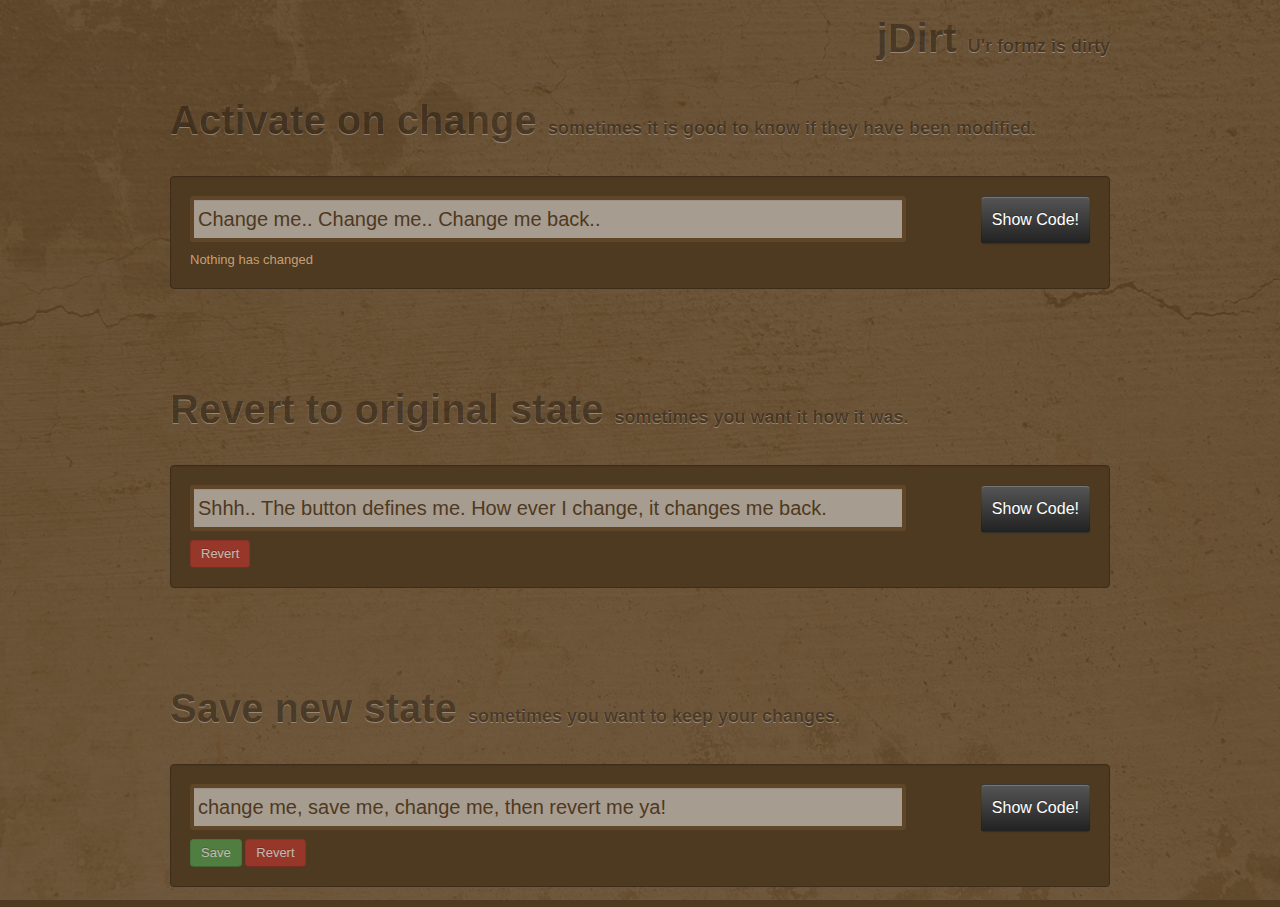
<file: index.html>
<!DOCTYPE html>
<html>
  <head>
    <meta charset="utf-8">
    <!-- Always force latest IE rendering engine (even in intranet) & Chrome Frame -->
    <meta content="IE=edge,chrome=1" http-equiv="X-UA-Compatible">

    <link href="stylesheets/site.css" media="screen" rel="stylesheet" type="text/css" />
      <title>jDirt Demo</title>

  </head>
  <body class="index">
    <div id="main" role="main">
      <div class="container">

  <h1 class="pull-right slogan">
    jDirt
    <small>U'r formz is dirty</small>
  </h1>

  <section>
    
    <article class="activate-state">
      <div class="page-header">
        <h1>
          Activate on change
          <small>sometimes it is good to know if they have been modified.</small>
        </h1>
      </div>
      <div class="well">
        <form class="example-form">
          <div class="row">
            <div class="span9">
              <input name="changeable-input" type="text" value="Change me.. Change me.. Change me back.." size="100"/>
              <div class="status">Nothing has changed</div>
            </div>
            <div class="pull-right">
              <a class="btn btn-inverse code" href="#">Show Code!</a>
            </div>
          </div>
        </form>
        <div class="row code">
          <div class="span12">
            <code>
              loading....
            </code>
          </div>
        </div>
      </div>
    </article>

    <article class="revert-state">
      <div class="page-header">
        <h1>
          Revert to original state
          <small>sometimes you want it how it was.</small>
        </h1>
      </div>
      <div class="well">
        <form class="example-form">
          <div class="row">
            <div class="span9">
              <input name="changeable-input" type="text" value="Shhh.. The button defines me. How ever I change, it changes me back." />
            </div>
            <div class="pull-right">
              <a class="btn btn-inverse code" href="#">Show Code!</a>
            </div>
          </div>
          <div class="row">
            <div class="span12"><a class="btn disabled btn-danger btn-revert" href="#">Revert</a></div>
          </div>
        </form>
        <div class="row code">
          <div class="span12">
            <code>
              loading....
            </code>
          </div>
        </div>
      </div>
    </article>

    <article class="save-state">
      <div class="page-header">
        <h1>
          Save new state
          <small>sometimes you want to keep your changes.</small>
        </h1>
      </div>
      <div class="well">
        <form class="example-form">
          <div class="row">
            <div class="span9">
              <input name="changeable-input" value="change me, save me, change me, then revert me ya!"/>
              <a class="btn btn-success disabled btn-save" href="#">Save</a>
              <a class="btn btn-danger disabled btn-revert" href="#">Revert</a>
            </div>
            <div class="pull-right">
              <a class="btn btn-inverse code" href="#">Show Code!</a>
            </div>
          </div>
        </form>
        <div class="row code">
          <div class="span12">
            <code>
              loading....
            </code>
          </div>
        </div>
      </div>
    </article>

  </div>
</section>

<section class="source-examples">

  
    <div class="modal fade" id="activate-state">
      <div class="modal-header">
        <h3>Activate Example</h3>
      </div>
      <div class="modal-body">
        <pre>
          
$(function(){

  // Register jdirt on the element that you
  // wish to watch.
  var form = $("article.activate-state form");
  form.find("input").jDirtCommitState();
  form.find("input").jDirt();


  // Register the handlers.
  // These will be called with the the original state 
  $("article.activate-state").delegate("form input", "jdirt:dirty", changed);
  $("article.activate-state").delegate("form input", "jdirt:reset", original);

  var NoChange      = "Nothing has changed",
      Change        = "Something has changed, maybe you should change it back..";


  function changed() {
    updateStatus(Change);
  }

  function original() {
    updateStatus(NoChange);
  }

  function updateStatus(StatusText) {
    var status = form.find(".status");
    status.text(StatusText);
  }
  
  updateStatus(NoChange);
});
        </pre>
      </div>
    </div>
  
    <div class="modal fade" id="revert-state">
      <div class="modal-header">
        <h3>Revert Example</h3>
      </div>
      <div class="modal-body">
        <pre>
          
$(function(){

  // Register jdirt on the element that you
  // wish to watch.
  var form = $("article.revert-state form");
  form.jDirtCommitState();
  form.jDirt();


  // Register the handlers.
  // These will be called with the the original state 
  $("article.revert-state").delegate("form",  "jdirt:dirty", activateButton);
  $("article.revert-state").delegate("form",  "jdirt:reset", deactivateButton);
  $("article.revert-state").delegate(".btn-revert", "click",       revertState);


  function activateButton() {
    form.find(".btn-revert").removeClass("disabled");
  }

  function deactivateButton() {
    form.find(".btn-revert").addClass("disabled"); 
  }

  function revertState(e) {
    e.preventDefault();
    form.jDirtRestore();
  }

  deactivateButton();
});

        </pre>
      </div>
    </div>
  
    <div class="modal fade" id="save-state">
      <div class="modal-header">
        <h3>Save Example</h3>
      </div>
      <div class="modal-body">
        <pre>
          
$(function(){

  // Register jdirt on the element that you
  // wish to watch.
  var form = $("article.save-state form");
  form.jDirt();


  // Register the handlers.
  // These will be called with the the original state 
  $("article.save-state").delegate("form",        "jdirt:dirty", activateButton);
  $("article.save-state").delegate("form",        "jdirt:reset", deactivateButton);
  $("article.save-state").delegate(".btn-save",   "click",       saveState);
  $("article.save-state").delegate(".btn-revert", "click",       revertState);


  function activateButton() {
    form.find(".btn-revert, .btn-save").removeClass("disabled");
  }

  function deactivateButton() {
    form.find(".btn-revert, .btn-save").addClass("disabled"); 
  }

  function revertState(e) {
    e.preventDefault();
    form.jDirtRestore();
  }

  function saveState(e) {
    e.preventDefault();
    form.jDirtCommitState();
  }

  deactivateButton();
});

        </pre>
      </div>
    </div>
  

</section>
    </div>
  </body>
  <script src="javascripts/jquery-1.7.2.min.js" type="text/javascript"></script>
  <script src="javascripts/bootstrap.min.js" type="text/javascript"></script>
  <script src="javascripts/jquery.deserialize.js" type="text/javascript"></script>
  <script src="javascripts/jquery.jdirt.js" type="text/javascript"></script>
  <!-- EXAMPLE SCRIPTS -->
  <script src="javascripts/show.code.js" type="text/javascript"></script>
  <script src="javascripts/usage.activate.js" type="text/javascript"></script>
  <script src="javascripts/usage.revert.js" type="text/javascript"></script>
  <script src="javascripts/usage.save.js" type="text/javascript"></script>
</html>
</file>
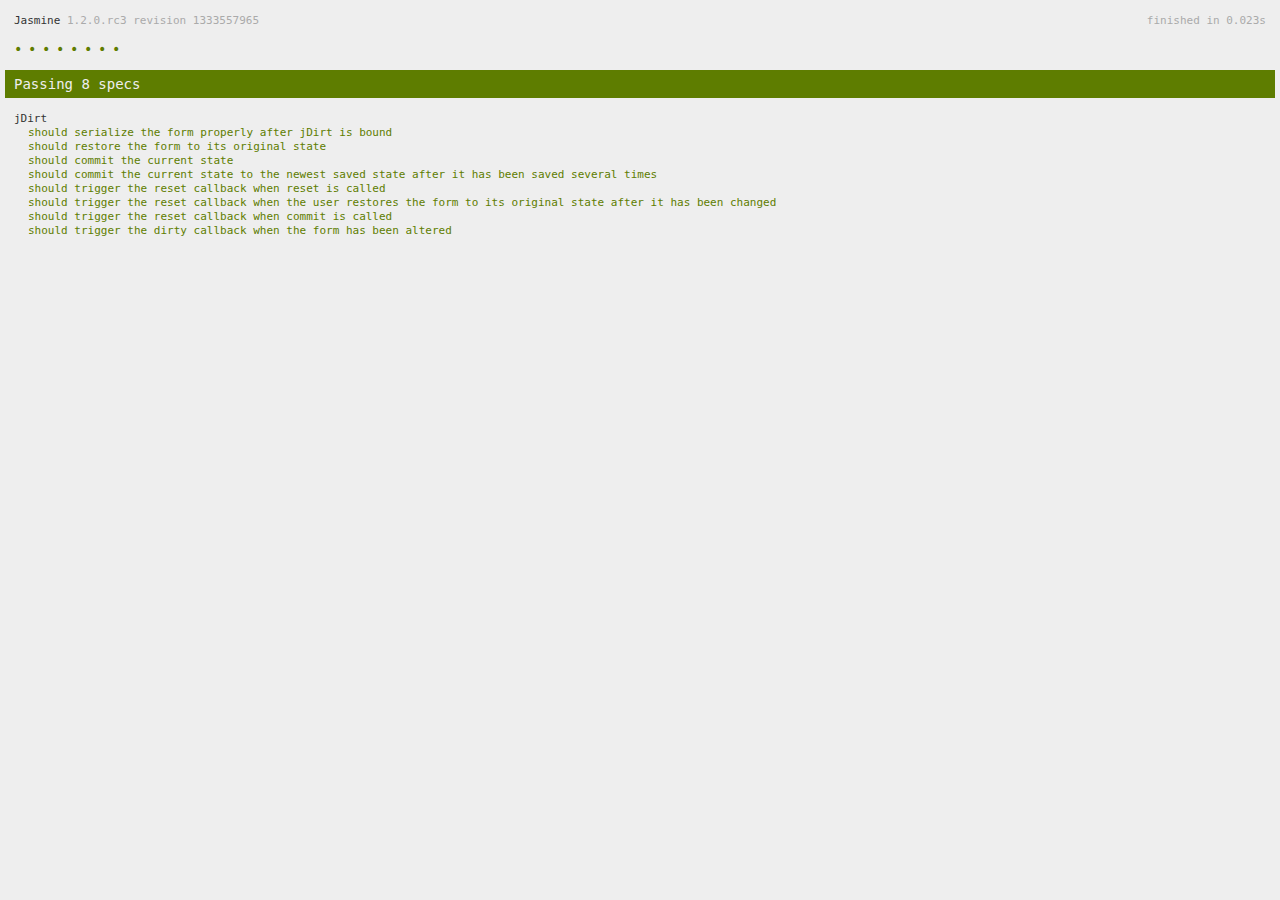
<file: SpecRunner.html>
<!DOCTYPE HTML PUBLIC "-//W3C//DTD HTML 4.01 Transitional//EN"
  "http://www.w3.org/TR/html4/loose.dtd">
<html>
<head>
  <title>Jasmine Spec Runner</title>

  <link rel="shortcut icon" type="image/png" href="lib/jasmine-1.2.0.rc3/jasmine_favicon.png">
  <link rel="stylesheet" type="text/css" href="lib/jasmine-1.2.0.rc3/jasmine.css">
  <!-- include dependancy files here... -->
  <script type="text/javascript" src="http://ajax.googleapis.com/ajax/libs/jquery/1.7.2/jquery.min.js"></script>
  <script type="text/javascript" src="lib/jquery.deserialize.js"></script>

  <script type="text/javascript" src="lib/jasmine-1.2.0.rc3/jasmine.js"></script>
  <script type="text/javascript" src="lib/jasmine-1.2.0.rc3/jasmine-html.js"></script>


  <!-- include source files here... -->
  <script type="text/javascript" src="jquery.jdirt.js"></script>
  
  <!-- include spec files here... -->
  <script type="text/javascript" src="spec/jdirt.spec.js"></script>

  <script type="text/javascript">
    (function() {
      var jasmineEnv = jasmine.getEnv();
      jasmineEnv.updateInterval = 1000;

      var htmlReporter = new jasmine.HtmlReporter();

      jasmineEnv.addReporter(htmlReporter);

      jasmineEnv.specFilter = function(spec) {
        return htmlReporter.specFilter(spec);
      };

      var currentWindowOnload = window.onload;

      window.onload = function() {
        if (currentWindowOnload) {
          currentWindowOnload();
        }
        execJasmine();
      };

      function execJasmine() {
        jasmineEnv.execute();
      }

    })();
  </script>

</head>

<body>
</body>
</html>
</file>
<file: lib/jasmine-1.2.0.rc3/jasmine.css>
body { background-color: #eeeeee; padding: 0; margin: 5px; overflow-y: scroll; }

#HTMLReporter { font-size: 11px; font-family: Monaco, "Lucida Console", monospace; line-height: 14px; color: #333333; }
#HTMLReporter a { text-decoration: none; }
#HTMLReporter a:hover { text-decoration: underline; }
#HTMLReporter p, #HTMLReporter h1, #HTMLReporter h2, #HTMLReporter h3, #HTMLReporter h4, #HTMLReporter h5, #HTMLReporter h6 { margin: 0; line-height: 14px; }
#HTMLReporter .banner, #HTMLReporter .symbolSummary, #HTMLReporter .summary, #HTMLReporter .resultMessage, #HTMLReporter .specDetail .description, #HTMLReporter .alert .bar, #HTMLReporter .stackTrace { padding-left: 9px; padding-right: 9px; }
#HTMLReporter #jasmine_content { position: fixed; right: 100%; }
#HTMLReporter .version { color: #aaaaaa; }
#HTMLReporter .banner { margin-top: 14px; }
#HTMLReporter .duration { color: #aaaaaa; float: right; }
#HTMLReporter .symbolSummary { overflow: hidden; *zoom: 1; margin: 14px 0; }
#HTMLReporter .symbolSummary li { display: block; float: left; height: 7px; width: 14px; margin-bottom: 7px; font-size: 16px; }
#HTMLReporter .symbolSummary li.passed { font-size: 14px; }
#HTMLReporter .symbolSummary li.passed:before { color: #5e7d00; content: "\02022"; }
#HTMLReporter .symbolSummary li.failed { line-height: 9px; }
#HTMLReporter .symbolSummary li.failed:before { color: #b03911; content: "x"; font-weight: bold; margin-left: -1px; }
#HTMLReporter .symbolSummary li.skipped { font-size: 14px; }
#HTMLReporter .symbolSummary li.skipped:before { color: #bababa; content: "\02022"; }
#HTMLReporter .symbolSummary li.pending { line-height: 11px; }
#HTMLReporter .symbolSummary li.pending:before { color: #aaaaaa; content: "-"; }
#HTMLReporter .bar { line-height: 28px; font-size: 14px; display: block; color: #eee; }
#HTMLReporter .runningAlert { background-color: #666666; }
#HTMLReporter .skippedAlert { background-color: #aaaaaa; }
#HTMLReporter .skippedAlert:first-child { background-color: #333333; }
#HTMLReporter .skippedAlert:hover { text-decoration: none; color: white; text-decoration: underline; }
#HTMLReporter .passingAlert { background-color: #a6b779; }
#HTMLReporter .passingAlert:first-child { background-color: #5e7d00; }
#HTMLReporter .failingAlert { background-color: #cf867e; }
#HTMLReporter .failingAlert:first-child { background-color: #b03911; }
#HTMLReporter .results { margin-top: 14px; }
#HTMLReporter #details { display: none; }
#HTMLReporter .resultsMenu, #HTMLReporter .resultsMenu a { background-color: #fff; color: #333333; }
#HTMLReporter.showDetails .summaryMenuItem { font-weight: normal; text-decoration: inherit; }
#HTMLReporter.showDetails .summaryMenuItem:hover { text-decoration: underline; }
#HTMLReporter.showDetails .detailsMenuItem { font-weight: bold; text-decoration: underline; }
#HTMLReporter.showDetails .summary { display: none; }
#HTMLReporter.showDetails #details { display: block; }
#HTMLReporter .summaryMenuItem { font-weight: bold; text-decoration: underline; }
#HTMLReporter .summary { margin-top: 14px; }
#HTMLReporter .summary .suite .suite, #HTMLReporter .summary .specSummary { margin-left: 14px; }
#HTMLReporter .summary .specSummary.passed a { color: #5e7d00; }
#HTMLReporter .summary .specSummary.failed a { color: #b03911; }
#HTMLReporter .description + .suite { margin-top: 0; }
#HTMLReporter .suite { margin-top: 14px; }
#HTMLReporter .suite a { color: #333333; }
#HTMLReporter #details .specDetail { margin-bottom: 28px; }
#HTMLReporter #details .specDetail .description { display: block; color: white; background-color: #b03911; }
#HTMLReporter .resultMessage { padding-top: 14px; color: #333333; }
#HTMLReporter .resultMessage span.result { display: block; }
#HTMLReporter .stackTrace { margin: 5px 0 0 0; max-height: 224px; overflow: auto; line-height: 18px; color: #666666; border: 1px solid #ddd; background: white; white-space: pre; }

#TrivialReporter { padding: 8px 13px; position: absolute; top: 0; bottom: 0; left: 0; right: 0; overflow-y: scroll; background-color: white; font-family: "Helvetica Neue Light", "Lucida Grande", "Calibri", "Arial", sans-serif; /*.resultMessage {*/ /*white-space: pre;*/ /*}*/ }
#TrivialReporter a:visited, #TrivialReporter a { color: #303; }
#TrivialReporter a:hover, #TrivialReporter a:active { color: blue; }
#TrivialReporter .run_spec { float: right; padding-right: 5px; font-size: .8em; text-decoration: none; }
#TrivialReporter .banner { color: #303; background-color: #fef; padding: 5px; }
#TrivialReporter .logo { float: left; font-size: 1.1em; padding-left: 5px; }
#TrivialReporter .logo .version { font-size: .6em; padding-left: 1em; }
#TrivialReporter .runner.running { background-color: yellow; }
#TrivialReporter .options { text-align: right; font-size: .8em; }
#TrivialReporter .suite { border: 1px outset gray; margin: 5px 0; padding-left: 1em; }
#TrivialReporter .suite .suite { margin: 5px; }
#TrivialReporter .suite.passed { background-color: #dfd; }
#TrivialReporter .suite.failed { background-color: #fdd; }
#TrivialReporter .spec { margin: 5px; padding-left: 1em; clear: both; }
#TrivialReporter .spec.failed, #TrivialReporter .spec.passed, #TrivialReporter .spec.skipped { padding-bottom: 5px; border: 1px solid gray; }
#TrivialReporter .spec.failed { background-color: #fbb; border-color: red; }
#TrivialReporter .spec.passed { background-color: #bfb; border-color: green; }
#TrivialReporter .spec.skipped { background-color: #bbb; }
#TrivialReporter .messages { border-left: 1px dashed gray; padding-left: 1em; padding-right: 1em; }
#TrivialReporter .passed { background-color: #cfc; display: none; }
#TrivialReporter .failed { background-color: #fbb; }
#TrivialReporter .skipped { color: #777; background-color: #eee; display: none; }
#TrivialReporter .resultMessage span.result { display: block; line-height: 2em; color: black; }
#TrivialReporter .resultMessage .mismatch { color: black; }
#TrivialReporter .stackTrace { white-space: pre; font-size: .8em; margin-left: 10px; max-height: 5em; overflow: auto; border: 1px inset red; padding: 1em; background: #eef; }
#TrivialReporter .finished-at { padding-left: 1em; font-size: .6em; }
#TrivialReporter.show-passed .passed, #TrivialReporter.show-skipped .skipped { display: block; }
#TrivialReporter #jasmine_content { position: fixed; right: 100%; }
#TrivialReporter .runner { border: 1px solid gray; display: block; margin: 5px 0; padding: 2px 0 2px 10px; }
</file>
<file: stylesheets/site.css>
/*
 * Bootstrap v2.0.2
 *
 * Copyright 2012 Twitter, Inc
 * Licensed under the Apache License v2.0
 * http://www.apache.org/licenses/LICENSE-2.0
 *
 * Designed and built with all the love in the world @twitter by @mdo and @fat.
 *
 * Converted to Sass by @johnwlong / @m5o.
 *
 * Date: @DATE
 */
.clearfix {
  *zoom: 1; }
  .clearfix:before, .clearfix:after {
    display: table;
    content: ""; }
  .clearfix:after {
    clear: both; }

.hide-text {
  overflow: hidden;
  text-indent: 100%;
  white-space: nowrap; }

.input-block-level {
  display: block;
  width: 100%;
  min-height: 28px;
  /* Make inputs at least the height of their button counterpart */
  /* Makes inputs behave like true block-level elements */
  -webkit-box-sizing: border-box;
  -moz-box-sizing: border-box;
  -ms-box-sizing: border-box;
  box-sizing: border-box; }

article,
aside,
details,
figcaption,
figure,
footer,
header,
hgroup,
nav,
section {
  display: block; }

audio,
canvas,
video {
  display: inline-block;
  *display: inline;
  *zoom: 1; }

audio:not([controls]) {
  display: none; }

html {
  font-size: 100%;
  -webkit-text-size-adjust: 100%;
  -ms-text-size-adjust: 100%; }

a:focus {
  outline: thin dotted #333;
  outline: 5px auto -webkit-focus-ring-color;
  outline-offset: -2px; }

a:hover,
a:active {
  outline: 0; }

sub,
sup {
  position: relative;
  font-size: 75%;
  line-height: 0;
  vertical-align: baseline; }

sup {
  top: -0.5em; }

sub {
  bottom: -0.25em; }

img {
  height: auto;
  border: 0;
  -ms-interpolation-mode: bicubic;
  vertical-align: middle; }

button,
input,
select,
textarea {
  margin: 0;
  font-size: 100%;
  vertical-align: middle; }

button,
input {
  *overflow: visible;
  line-height: normal; }

button::-moz-focus-inner,
input::-moz-focus-inner {
  padding: 0;
  border: 0; }

button,
input[type="button"],
input[type="reset"],
input[type="submit"] {
  cursor: pointer;
  -webkit-appearance: button; }

input[type="search"] {
  -webkit-appearance: textfield;
  -webkit-box-sizing: content-box;
  -moz-box-sizing: content-box;
  box-sizing: content-box; }

input[type="search"]::-webkit-search-decoration,
input[type="search"]::-webkit-search-cancel-button {
  -webkit-appearance: none; }

textarea {
  overflow: auto;
  vertical-align: top; }

body {
  margin: 0;
  font-family: "Helvetica Neue", Helvetica, Arial, sans-serif;
  font-size: 13px;
  line-height: 18px;
  color: #333333;
  background-color: white; }

a {
  color: #0088cc;
  text-decoration: none; }

a:hover {
  color: #005580;
  text-decoration: underline; }

.row {
  margin-left: -20px;
  *zoom: 1; }
  .row:before, .row:after {
    display: table;
    content: ""; }
  .row:after {
    clear: both; }

[class*="span"] {
  float: left;
  margin-left: 20px; }

.container,
.navbar-fixed-top .container,
.navbar-fixed-bottom .container {
  width: 940px; }

.span1 {
  width: 60px; }

.span2 {
  width: 140px; }

.span3 {
  width: 220px; }

.span4 {
  width: 300px; }

.span5 {
  width: 380px; }

.span6 {
  width: 460px; }

.span7 {
  width: 540px; }

.span8 {
  width: 620px; }

.span9 {
  width: 700px; }

.span10 {
  width: 780px; }

.span11 {
  width: 860px; }

.span12 {
  width: 940px; }

.offset1 {
  margin-left: 100px; }

.offset2 {
  margin-left: 180px; }

.offset3 {
  margin-left: 260px; }

.offset4 {
  margin-left: 340px; }

.offset5 {
  margin-left: 420px; }

.offset6 {
  margin-left: 500px; }

.offset7 {
  margin-left: 580px; }

.offset8 {
  margin-left: 660px; }

.offset9 {
  margin-left: 740px; }

.offset10 {
  margin-left: 820px; }

.offset11 {
  margin-left: 900px; }

.row-fluid {
  width: 100%;
  *zoom: 1; }
  .row-fluid:before, .row-fluid:after {
    display: table;
    content: ""; }
  .row-fluid:after {
    clear: both; }
  .row-fluid > [class*="span"] {
    float: left;
    margin-left: 2.128%; }
  .row-fluid > [class*="span"]:first-child {
    margin-left: 0; }
  .row-fluid > .span1 {
    width: 6.383%; }
  .row-fluid > .span2 {
    width: 14.894%; }
  .row-fluid > .span3 {
    width: 23.404%; }
  .row-fluid > .span4 {
    width: 31.915%; }
  .row-fluid > .span5 {
    width: 40.426%; }
  .row-fluid > .span6 {
    width: 48.936%; }
  .row-fluid > .span7 {
    width: 57.447%; }
  .row-fluid > .span8 {
    width: 65.957%; }
  .row-fluid > .span9 {
    width: 74.468%; }
  .row-fluid > .span10 {
    width: 82.979%; }
  .row-fluid > .span11 {
    width: 91.489%; }
  .row-fluid > .span12 {
    width: 100.0%; }

.container {
  margin-left: auto;
  margin-right: auto;
  *zoom: 1; }
  .container:before, .container:after {
    display: table;
    content: ""; }
  .container:after {
    clear: both; }

.container-fluid {
  padding-left: 20px;
  padding-right: 20px;
  *zoom: 1; }
  .container-fluid:before, .container-fluid:after {
    display: table;
    content: ""; }
  .container-fluid:after {
    clear: both; }

p {
  margin: 0 0 9px;
  font-family: "Helvetica Neue", Helvetica, Arial, sans-serif;
  font-size: 13px;
  line-height: 18px; }
  p small {
    font-size: 11px;
    color: #999999; }

.lead {
  margin-bottom: 18px;
  font-size: 20px;
  font-weight: 200;
  line-height: 27px; }

h1, h2, h3, h4, h5, h6 {
  margin: 0;
  font-family: inherit;
  font-weight: bold;
  color: inherit;
  text-rendering: optimizelegibility; }
  h1 small, h2 small, h3 small, h4 small, h5 small, h6 small {
    font-weight: normal;
    color: #999999; }

h1 {
  font-size: 30px;
  line-height: 36px; }
  h1 small {
    font-size: 18px; }

h2 {
  font-size: 24px;
  line-height: 36px; }
  h2 small {
    font-size: 18px; }

h3 {
  line-height: 27px;
  font-size: 18px; }
  h3 small {
    font-size: 14px; }

h4, h5, h6 {
  line-height: 18px; }

h4 {
  font-size: 14px; }
  h4 small {
    font-size: 12px; }

h5 {
  font-size: 12px; }

h6 {
  font-size: 11px;
  color: #999999;
  text-transform: uppercase; }

.page-header {
  padding-bottom: 17px;
  margin: 18px 0;
  border-bottom: 1px solid #eeeeee; }

.page-header h1 {
  line-height: 1; }

ul, ol {
  padding: 0;
  margin: 0 0 9px 25px; }

ul ul,
ul ol,
ol ol,
ol ul {
  margin-bottom: 0; }

ul {
  list-style: disc; }

ol {
  list-style: decimal; }

li {
  line-height: 18px; }

ul.unstyled,
ol.unstyled {
  margin-left: 0;
  list-style: none; }

dl {
  margin-bottom: 18px; }

dt,
dd {
  line-height: 18px; }

dt {
  font-weight: bold;
  line-height: 17px; }

dd {
  margin-left: 9px; }

.dl-horizontal dt {
  float: left;
  clear: left;
  width: 120px;
  text-align: right; }
.dl-horizontal dd {
  margin-left: 130px; }

hr {
  margin: 18px 0;
  border: 0;
  border-top: 1px solid #eeeeee;
  border-bottom: 1px solid white; }

strong {
  font-weight: bold; }

em {
  font-style: italic; }

.muted {
  color: #999999; }

abbr[title] {
  border-bottom: 1px dotted #ddd;
  cursor: help; }

abbr.initialism {
  font-size: 90%;
  text-transform: uppercase; }

blockquote {
  padding: 0 0 0 15px;
  margin: 0 0 18px;
  border-left: 5px solid #eeeeee; }
  blockquote p {
    margin-bottom: 0;
    font-size: 16px;
    font-weight: 300;
    line-height: 22.5px; }
  blockquote small {
    display: block;
    line-height: 18px;
    color: #999999; }
    blockquote small:before {
      content: '\2014 \00A0'; }
  blockquote.pull-right {
    float: right;
    padding-left: 0;
    padding-right: 15px;
    border-left: 0;
    border-right: 5px solid #eeeeee; }
    blockquote.pull-right p,
    blockquote.pull-right small {
      text-align: right; }

q:before,
q:after,
blockquote:before,
blockquote:after {
  content: ""; }

address {
  display: block;
  margin-bottom: 18px;
  line-height: 18px;
  font-style: normal; }

small {
  font-size: 100%; }

cite {
  font-style: normal; }

code,
pre {
  padding: 0 3px 2px;
  font-family: Menlo, Monaco, "Courier New", monospace;
  font-size: 12px;
  color: #333333;
  -webkit-border-radius: 3px;
  -moz-border-radius: 3px;
  border-radius: 3px; }

code {
  padding: 2px 4px;
  color: #d14;
  background-color: #f7f7f9;
  border: 1px solid #e1e1e8; }

pre {
  display: block;
  padding: 8.5px;
  margin: 0 0 9px;
  font-size: 12.025px;
  line-height: 18px;
  background-color: #f5f5f5;
  border: 1px solid #ccc;
  border: 1px solid rgba(0, 0, 0, 0.15);
  -webkit-border-radius: 4px;
  -moz-border-radius: 4px;
  border-radius: 4px;
  white-space: pre;
  white-space: pre-wrap;
  word-break: break-all;
  word-wrap: break-word; }
  pre.prettyprint {
    margin-bottom: 18px; }
  pre code {
    padding: 0;
    color: inherit;
    background-color: transparent;
    border: 0; }

.pre-scrollable {
  max-height: 340px;
  overflow-y: scroll; }

form {
  margin: 0 0 18px; }

fieldset {
  padding: 0;
  margin: 0;
  border: 0; }

legend {
  display: block;
  width: 100%;
  padding: 0;
  margin-bottom: 27px;
  font-size: 19.5px;
  line-height: 36px;
  color: #333333;
  border: 0;
  border-bottom: 1px solid #eee; }
  legend small {
    font-size: 13.5px;
    color: #999999; }

label,
input,
button,
select,
textarea {
  font-size: 13px;
  font-weight: normal;
  line-height: 18px; }

input,
button,
select,
textarea {
  font-family: "Helvetica Neue", Helvetica, Arial, sans-serif; }

label {
  display: block;
  margin-bottom: 5px;
  color: #333333; }

input,
textarea,
select,
.uneditable-input {
  display: inline-block;
  width: 210px;
  height: 18px;
  padding: 4px;
  margin-bottom: 9px;
  font-size: 13px;
  line-height: 18px;
  color: #555555;
  border: 1px solid #cccccc;
  -webkit-border-radius: 3px;
  -moz-border-radius: 3px;
  border-radius: 3px; }

.uneditable-textarea {
  width: auto;
  height: auto; }

label input,
label textarea,
label select {
  display: block; }

input[type="image"],
input[type="checkbox"],
input[type="radio"] {
  width: auto;
  height: auto;
  padding: 0;
  margin: 3px 0;
  *margin-top: 0;
  /* IE7 */
  line-height: normal;
  cursor: pointer;
  -webkit-border-radius: 0;
  -moz-border-radius: 0;
  border-radius: 0;
  border: 0 \9;
  /* IE9 and down */ }

input[type="image"] {
  border: 0; }

input[type="file"] {
  width: auto;
  padding: initial;
  line-height: initial;
  border: initial;
  background-color: white;
  background-color: initial;
  -webkit-box-shadow: none;
  -moz-box-shadow: none;
  box-shadow: none; }

input[type="button"],
input[type="reset"],
input[type="submit"] {
  width: auto;
  height: auto; }

select,
input[type="file"] {
  height: 28px;
  /* In IE7, the height of the select element cannot be changed by height, only font-size */
  *margin-top: 4px;
  /* For IE7, add top margin to align select with labels */
  line-height: 28px; }

input[type="file"] {
  line-height: 18px \9; }

select {
  width: 220px;
  background-color: white; }

select[multiple],
select[size] {
  height: auto; }

input[type="image"] {
  -webkit-box-shadow: none;
  -moz-box-shadow: none;
  box-shadow: none; }

textarea {
  height: auto; }

input[type="hidden"] {
  display: none; }

.radio,
.checkbox {
  padding-left: 18px; }

.radio input[type="radio"],
.checkbox input[type="checkbox"] {
  float: left;
  margin-left: -18px; }

.controls > .radio:first-child,
.controls > .checkbox:first-child {
  padding-top: 5px; }

.radio.inline,
.checkbox.inline {
  display: inline-block;
  padding-top: 5px;
  margin-bottom: 0;
  vertical-align: middle; }

.radio.inline + .radio.inline,
.checkbox.inline + .checkbox.inline {
  margin-left: 10px; }

input,
textarea {
  -webkit-box-shadow: inset 0 1px 1px rgba(0, 0, 0, 0.075);
  -moz-box-shadow: inset 0 1px 1px rgba(0, 0, 0, 0.075);
  box-shadow: inset 0 1px 1px rgba(0, 0, 0, 0.075);
  -webkit-transition: border linear 0.2s, box-shadow linear 0.2s;
  -moz-transition: border linear 0.2s, box-shadow linear 0.2s;
  -ms-transition: border linear 0.2s, box-shadow linear 0.2s;
  -o-transition: border linear 0.2s, box-shadow linear 0.2s;
  transition: border linear 0.2s, box-shadow linear 0.2s; }

input:focus,
textarea:focus {
  border-color: rgba(82, 168, 236, 0.8);
  -webkit-box-shadow: inset 0 1px 1px rgba(0, 0, 0, 0.075), 0 0 8px rgba(82, 168, 236, 0.6);
  -moz-box-shadow: inset 0 1px 1px rgba(0, 0, 0, 0.075), 0 0 8px rgba(82, 168, 236, 0.6);
  box-shadow: inset 0 1px 1px rgba(0, 0, 0, 0.075), 0 0 8px rgba(82, 168, 236, 0.6);
  outline: 0;
  outline: thin dotted \9;
  /* IE6-9 */ }

input[type="file"]:focus,
input[type="radio"]:focus,
input[type="checkbox"]:focus,
select:focus {
  -webkit-box-shadow: none;
  -moz-box-shadow: none;
  box-shadow: none;
  outline: thin dotted #333;
  outline: 5px auto -webkit-focus-ring-color;
  outline-offset: -2px; }

.input-mini {
  width: 60px; }

.input-small {
  width: 90px; }

.input-medium {
  width: 150px; }

.input-large {
  width: 210px; }

.input-xlarge {
  width: 270px; }

.input-xxlarge {
  width: 530px; }

input[class*="span"],
select[class*="span"],
textarea[class*="span"],
.uneditable-input {
  float: none;
  margin-left: 0; }

input,
textarea,
.uneditable-input {
  margin-left: 0; }
  input.span1,
  textarea.span1,
  .uneditable-input.span1 {
    width: 50px; }
  input.span2,
  textarea.span2,
  .uneditable-input.span2 {
    width: 130px; }
  input.span3,
  textarea.span3,
  .uneditable-input.span3 {
    width: 210px; }
  input.span4,
  textarea.span4,
  .uneditable-input.span4 {
    width: 290px; }
  input.span5,
  textarea.span5,
  .uneditable-input.span5 {
    width: 370px; }
  input.span6,
  textarea.span6,
  .uneditable-input.span6 {
    width: 450px; }
  input.span7,
  textarea.span7,
  .uneditable-input.span7 {
    width: 530px; }
  input.span8,
  textarea.span8,
  .uneditable-input.span8 {
    width: 610px; }
  input.span9,
  textarea.span9,
  .uneditable-input.span9 {
    width: 690px; }
  input.span10,
  textarea.span10,
  .uneditable-input.span10 {
    width: 770px; }
  input.span11,
  textarea.span11,
  .uneditable-input.span11 {
    width: 850px; }
  input.span12,
  textarea.span12,
  .uneditable-input.span12 {
    width: 930px; }

input[disabled],
select[disabled],
textarea[disabled],
input[readonly],
select[readonly],
textarea[readonly] {
  background-color: #eeeeee;
  border-color: #ddd;
  cursor: not-allowed; }

.control-group.warning > label,
.control-group.warning .help-block,
.control-group.warning .help-inline {
  color: #c09853; }
.control-group.warning input,
.control-group.warning select,
.control-group.warning textarea {
  color: #c09853;
  border-color: #c09853; }
  .control-group.warning input:focus,
  .control-group.warning select:focus,
  .control-group.warning textarea:focus {
    border-color: #a47e3c;
    -webkit-box-shadow: 0 0 6px #dbc59e;
    -moz-box-shadow: 0 0 6px #dbc59e;
    box-shadow: 0 0 6px #dbc59e; }
.control-group.warning .input-prepend .add-on,
.control-group.warning .input-append .add-on {
  color: #c09853;
  background-color: #fcf8e3;
  border-color: #c09853; }

.control-group.error > label, .control-group.error .help-block, .control-group.error .help-inline {
  color: #b94a48; }
.control-group.error input, .control-group.error select, .control-group.error textarea {
  color: #b94a48;
  border-color: #b94a48; }
  .control-group.error input:focus, .control-group.error select:focus, .control-group.error textarea:focus {
    border-color: #953b39;
    -webkit-box-shadow: 0 0 6px #d59392;
    -moz-box-shadow: 0 0 6px #d59392;
    box-shadow: 0 0 6px #d59392; }
.control-group.error .input-prepend .add-on, .control-group.error .input-append .add-on {
  color: #b94a48;
  background-color: #f2dede;
  border-color: #b94a48; }

.control-group.success > label, .control-group.success .help-block, .control-group.success .help-inline {
  color: #468847; }
.control-group.success input, .control-group.success select, .control-group.success textarea {
  color: #468847;
  border-color: #468847; }
  .control-group.success input:focus, .control-group.success select:focus, .control-group.success textarea:focus {
    border-color: #356635;
    -webkit-box-shadow: 0 0 6px #7aba7b;
    -moz-box-shadow: 0 0 6px #7aba7b;
    box-shadow: 0 0 6px #7aba7b; }
.control-group.success .input-prepend .add-on, .control-group.success .input-append .add-on {
  color: #468847;
  background-color: #dff0d8;
  border-color: #468847; }

input:focus:required:invalid,
textarea:focus:required:invalid,
select:focus:required:invalid {
  color: #b94a48;
  border-color: #ee5f5b; }
  input:focus:required:invalid:focus,
  textarea:focus:required:invalid:focus,
  select:focus:required:invalid:focus {
    border-color: #e9322d;
    -webkit-box-shadow: 0 0 6px #f8b9b7;
    -moz-box-shadow: 0 0 6px #f8b9b7;
    box-shadow: 0 0 6px #f8b9b7; }

.form-actions {
  padding: 17px 20px 18px;
  margin-top: 18px;
  margin-bottom: 18px;
  background-color: #eeeeee;
  border-top: 1px solid #ddd;
  *zoom: 1; }
  .form-actions:before, .form-actions:after {
    display: table;
    content: ""; }
  .form-actions:after {
    clear: both; }

.uneditable-input {
  display: block;
  background-color: white;
  border-color: #eee;
  -webkit-box-shadow: inset 0 1px 2px rgba(0, 0, 0, 0.025);
  -moz-box-shadow: inset 0 1px 2px rgba(0, 0, 0, 0.025);
  box-shadow: inset 0 1px 2px rgba(0, 0, 0, 0.025);
  cursor: not-allowed; }

:-moz-placeholder {
  color: #999999; }

::-webkit-input-placeholder {
  color: #999999; }

.help-block,
.help-inline {
  color: #555555; }

.help-block {
  display: block;
  margin-bottom: 9px; }

.help-inline {
  display: inline-block;
  *display: inline;
  /* IE7 inline-block hack */
  *zoom: 1;
  vertical-align: middle;
  padding-left: 5px; }

.input-prepend,
.input-append {
  margin-bottom: 5px; }
  .input-prepend input,
  .input-prepend select,
  .input-prepend .uneditable-input,
  .input-append input,
  .input-append select,
  .input-append .uneditable-input {
    *margin-left: 0;
    -webkit-border-radius: 0 3px 3px 0;
    -moz-border-radius: 0 3px 3px 0;
    border-radius: 0 3px 3px 0; }
    .input-prepend input:focus,
    .input-prepend select:focus,
    .input-prepend .uneditable-input:focus,
    .input-append input:focus,
    .input-append select:focus,
    .input-append .uneditable-input:focus {
      position: relative;
      z-index: 2; }
  .input-prepend .uneditable-input,
  .input-append .uneditable-input {
    border-left-color: #ccc; }
  .input-prepend .add-on,
  .input-append .add-on {
    display: inline-block;
    width: auto;
    min-width: 16px;
    height: 18px;
    padding: 4px 5px;
    font-weight: normal;
    line-height: 18px;
    text-align: center;
    text-shadow: 0 1px 0 white;
    vertical-align: middle;
    background-color: #eeeeee;
    border: 1px solid #ccc; }
  .input-prepend .add-on,
  .input-prepend .btn,
  .input-append .add-on,
  .input-append .btn {
    -webkit-border-radius: 3px 0 0 3px;
    -moz-border-radius: 3px 0 0 3px;
    border-radius: 3px 0 0 3px; }
  .input-prepend .active,
  .input-append .active {
    background-color: #a9dba9;
    border-color: #46a546; }

.input-prepend .add-on,
.input-prepend .btn {
  margin-right: -1px; }

.input-append input,
.input-append select,
.input-append .uneditable-input {
  -webkit-border-radius: 3px 0 0 3px;
  -moz-border-radius: 3px 0 0 3px;
  border-radius: 3px 0 0 3px; }
.input-append .uneditable-input {
  border-left-color: #eee;
  border-right-color: #ccc; }
.input-append .add-on,
.input-append .btn {
  margin-left: -1px;
  -webkit-border-radius: 0 3px 3px 0;
  -moz-border-radius: 0 3px 3px 0;
  border-radius: 0 3px 3px 0; }

.input-prepend.input-append input,
.input-prepend.input-append select,
.input-prepend.input-append .uneditable-input {
  -webkit-border-radius: 0;
  -moz-border-radius: 0;
  border-radius: 0; }
.input-prepend.input-append .add-on:first-child,
.input-prepend.input-append .btn:first-child {
  margin-right: -1px;
  -webkit-border-radius: 3px 0 0 3px;
  -moz-border-radius: 3px 0 0 3px;
  border-radius: 3px 0 0 3px; }
.input-prepend.input-append .add-on:last-child,
.input-prepend.input-append .btn:last-child {
  margin-left: -1px;
  -webkit-border-radius: 0 3px 3px 0;
  -moz-border-radius: 0 3px 3px 0;
  border-radius: 0 3px 3px 0; }

.search-query {
  padding-left: 14px;
  padding-right: 14px;
  margin-bottom: 0;
  -webkit-border-radius: 14px;
  -moz-border-radius: 14px;
  border-radius: 14px; }

.form-search input,
.form-search textarea,
.form-search select,
.form-search .help-inline,
.form-search .uneditable-input,
.form-search .input-prepend,
.form-search .input-append,
.form-inline input,
.form-inline textarea,
.form-inline select,
.form-inline .help-inline,
.form-inline .uneditable-input,
.form-inline .input-prepend,
.form-inline .input-append,
.form-horizontal input,
.form-horizontal textarea,
.form-horizontal select,
.form-horizontal .help-inline,
.form-horizontal .uneditable-input,
.form-horizontal .input-prepend,
.form-horizontal .input-append {
  display: inline-block;
  margin-bottom: 0; }
.form-search .hide,
.form-inline .hide,
.form-horizontal .hide {
  display: none; }

.form-search label,
.form-inline label {
  display: inline-block; }

.form-search .input-append,
.form-inline .input-append,
.form-search .input-prepend,
.form-inline .input-prepend {
  margin-bottom: 0; }

.form-search .radio,
.form-search .checkbox,
.form-inline .radio,
.form-inline .checkbox {
  padding-left: 0;
  margin-bottom: 0;
  vertical-align: middle; }

.form-search .radio input[type="radio"],
.form-search .checkbox input[type="checkbox"],
.form-inline .radio input[type="radio"],
.form-inline .checkbox input[type="checkbox"] {
  float: left;
  margin-left: 0;
  margin-right: 3px; }

.control-group {
  margin-bottom: 9px; }

legend + .control-group {
  margin-top: 18px;
  -webkit-margin-top-collapse: separate; }

.form-horizontal .control-group {
  margin-bottom: 18px;
  *zoom: 1; }
  .form-horizontal .control-group:before, .form-horizontal .control-group:after {
    display: table;
    content: ""; }
  .form-horizontal .control-group:after {
    clear: both; }
.form-horizontal .control-label {
  float: left;
  width: 140px;
  padding-top: 5px;
  text-align: right; }
.form-horizontal .controls {
  margin-left: 160px;
  /* Super jank IE7 fix to ensure the inputs in .input-append and input-prepend don't inherit the margin of the parent, in this case .controls */
  *display: inline-block;
  *margin-left: 0;
  *padding-left: 20px; }
.form-horizontal .help-block {
  margin-top: 9px;
  margin-bottom: 0; }
.form-horizontal .form-actions {
  padding-left: 160px; }

table {
  max-width: 100%;
  border-collapse: collapse;
  border-spacing: 0;
  background-color: transparent; }

.table {
  width: 100%;
  margin-bottom: 18px; }
  .table th,
  .table td {
    padding: 8px;
    line-height: 18px;
    text-align: left;
    vertical-align: top;
    border-top: 1px solid #dddddd; }
  .table th {
    font-weight: bold; }
  .table thead th {
    vertical-align: bottom; }
  .table colgroup + thead tr:first-child th,
  .table colgroup + thead tr:first-child td,
  .table thead:first-child tr:first-child th,
  .table thead:first-child tr:first-child td {
    border-top: 0; }
  .table tbody + tbody {
    border-top: 2px solid #dddddd; }

.table-condensed th,
.table-condensed td {
  padding: 4px 5px; }

.table-bordered {
  border: 1px solid #dddddd;
  border-left: 0;
  border-collapse: separate;
  *border-collapse: collapsed;
  -webkit-border-radius: 4px;
  -moz-border-radius: 4px;
  border-radius: 4px; }
  .table-bordered th,
  .table-bordered td {
    border-left: 1px solid #dddddd; }
  .table-bordered thead:first-child tr:first-child th,
  .table-bordered tbody:first-child tr:first-child th,
  .table-bordered tbody:first-child tr:first-child td {
    border-top: 0; }
  .table-bordered thead:first-child tr:first-child th:first-child,
  .table-bordered tbody:first-child tr:first-child td:first-child {
    -webkit-border-radius: 4px 0 0 0;
    -moz-border-radius: 4px 0 0 0;
    border-radius: 4px 0 0 0; }
  .table-bordered thead:first-child tr:first-child th:last-child,
  .table-bordered tbody:first-child tr:first-child td:last-child {
    -webkit-border-radius: 0 4px 0 0;
    -moz-border-radius: 0 4px 0 0;
    border-radius: 0 4px 0 0; }
  .table-bordered thead:last-child tr:last-child th:first-child,
  .table-bordered tbody:last-child tr:last-child td:first-child {
    -webkit-border-radius: 0 0 0 4px;
    -moz-border-radius: 0 0 0 4px;
    border-radius: 0 0 0 4px; }
  .table-bordered thead:last-child tr:last-child th:last-child,
  .table-bordered tbody:last-child tr:last-child td:last-child {
    -webkit-border-radius: 0 0 4px 0;
    -moz-border-radius: 0 0 4px 0;
    border-radius: 0 0 4px 0; }

.table-striped tbody tr:nth-child(odd) td,
.table-striped tbody tr:nth-child(odd) th {
  background-color: #f9f9f9; }

.table tbody tr:hover td,
.table tbody tr:hover th {
  background-color: #f5f5f5; }

table .span1 {
  float: none;
  width: 44px;
  margin-left: 0; }
table .span2 {
  float: none;
  width: 124px;
  margin-left: 0; }
table .span3 {
  float: none;
  width: 204px;
  margin-left: 0; }
table .span4 {
  float: none;
  width: 284px;
  margin-left: 0; }
table .span5 {
  float: none;
  width: 364px;
  margin-left: 0; }
table .span6 {
  float: none;
  width: 444px;
  margin-left: 0; }
table .span7 {
  float: none;
  width: 524px;
  margin-left: 0; }
table .span8 {
  float: none;
  width: 604px;
  margin-left: 0; }
table .span9 {
  float: none;
  width: 684px;
  margin-left: 0; }
table .span10 {
  float: none;
  width: 764px;
  margin-left: 0; }
table .span11 {
  float: none;
  width: 844px;
  margin-left: 0; }
table .span12 {
  float: none;
  width: 924px;
  margin-left: 0; }
table .span13 {
  float: none;
  width: 1004px;
  margin-left: 0; }
table .span14 {
  float: none;
  width: 1084px;
  margin-left: 0; }
table .span15 {
  float: none;
  width: 1164px;
  margin-left: 0; }
table .span16 {
  float: none;
  width: 1244px;
  margin-left: 0; }
table .span17 {
  float: none;
  width: 1324px;
  margin-left: 0; }
table .span18 {
  float: none;
  width: 1404px;
  margin-left: 0; }
table .span19 {
  float: none;
  width: 1484px;
  margin-left: 0; }
table .span20 {
  float: none;
  width: 1564px;
  margin-left: 0; }
table .span21 {
  float: none;
  width: 1644px;
  margin-left: 0; }
table .span22 {
  float: none;
  width: 1724px;
  margin-left: 0; }
table .span23 {
  float: none;
  width: 1804px;
  margin-left: 0; }
table .span24 {
  float: none;
  width: 1884px;
  margin-left: 0; }

[class^="icon-"],
[class*=" icon-"] {
  display: inline-block;
  width: 14px;
  height: 14px;
  line-height: 14px;
  vertical-align: text-top;
  background-image: url("../img/glyphicons-halflings.png");
  background-position: 14px 14px;
  background-repeat: no-repeat;
  *margin-right: .3em; }
  [class^="icon-"]:last-child,
  [class*=" icon-"]:last-child {
    *margin-left: 0; }

.icon-white {
  background-image: url("../img/glyphicons-halflings-white.png"); }

.icon-glass {
  background-position: 0      0; }

.icon-music {
  background-position: -24px 0; }

.icon-search {
  background-position: -48px 0; }

.icon-envelope {
  background-position: -72px 0; }

.icon-heart {
  background-position: -96px 0; }

.icon-star {
  background-position: -120px 0; }

.icon-star-empty {
  background-position: -144px 0; }

.icon-user {
  background-position: -168px 0; }

.icon-film {
  background-position: -192px 0; }

.icon-th-large {
  background-position: -216px 0; }

.icon-th {
  background-position: -240px 0; }

.icon-th-list {
  background-position: -264px 0; }

.icon-ok {
  background-position: -288px 0; }

.icon-remove {
  background-position: -312px 0; }

.icon-zoom-in {
  background-position: -336px 0; }

.icon-zoom-out {
  background-position: -360px 0; }

.icon-off {
  background-position: -384px 0; }

.icon-signal {
  background-position: -408px 0; }

.icon-cog {
  background-position: -432px 0; }

.icon-trash {
  background-position: -456px 0; }

.icon-home {
  background-position: 0 -24px; }

.icon-file {
  background-position: -24px -24px; }

.icon-time {
  background-position: -48px -24px; }

.icon-road {
  background-position: -72px -24px; }

.icon-download-alt {
  background-position: -96px -24px; }

.icon-download {
  background-position: -120px -24px; }

.icon-upload {
  background-position: -144px -24px; }

.icon-inbox {
  background-position: -168px -24px; }

.icon-play-circle {
  background-position: -192px -24px; }

.icon-repeat {
  background-position: -216px -24px; }

.icon-refresh {
  background-position: -240px -24px; }

.icon-list-alt {
  background-position: -264px -24px; }

.icon-lock {
  background-position: -287px -24px; }

.icon-flag {
  background-position: -312px -24px; }

.icon-headphones {
  background-position: -336px -24px; }

.icon-volume-off {
  background-position: -360px -24px; }

.icon-volume-down {
  background-position: -384px -24px; }

.icon-volume-up {
  background-position: -408px -24px; }

.icon-qrcode {
  background-position: -432px -24px; }

.icon-barcode {
  background-position: -456px -24px; }

.icon-tag {
  background-position: 0 -48px; }

.icon-tags {
  background-position: -25px -48px; }

.icon-book {
  background-position: -48px -48px; }

.icon-bookmark {
  background-position: -72px -48px; }

.icon-print {
  background-position: -96px -48px; }

.icon-camera {
  background-position: -120px -48px; }

.icon-font {
  background-position: -144px -48px; }

.icon-bold {
  background-position: -167px -48px; }

.icon-italic {
  background-position: -192px -48px; }

.icon-text-height {
  background-position: -216px -48px; }

.icon-text-width {
  background-position: -240px -48px; }

.icon-align-left {
  background-position: -264px -48px; }

.icon-align-center {
  background-position: -288px -48px; }

.icon-align-right {
  background-position: -312px -48px; }

.icon-align-justify {
  background-position: -336px -48px; }

.icon-list {
  background-position: -360px -48px; }

.icon-indent-left {
  background-position: -384px -48px; }

.icon-indent-right {
  background-position: -408px -48px; }

.icon-facetime-video {
  background-position: -432px -48px; }

.icon-picture {
  background-position: -456px -48px; }

.icon-pencil {
  background-position: 0 -72px; }

.icon-map-marker {
  background-position: -24px -72px; }

.icon-adjust {
  background-position: -48px -72px; }

.icon-tint {
  background-position: -72px -72px; }

.icon-edit {
  background-position: -96px -72px; }

.icon-share {
  background-position: -120px -72px; }

.icon-check {
  background-position: -144px -72px; }

.icon-move {
  background-position: -168px -72px; }

.icon-step-backward {
  background-position: -192px -72px; }

.icon-fast-backward {
  background-position: -216px -72px; }

.icon-backward {
  background-position: -240px -72px; }

.icon-play {
  background-position: -264px -72px; }

.icon-pause {
  background-position: -288px -72px; }

.icon-stop {
  background-position: -312px -72px; }

.icon-forward {
  background-position: -336px -72px; }

.icon-fast-forward {
  background-position: -360px -72px; }

.icon-step-forward {
  background-position: -384px -72px; }

.icon-eject {
  background-position: -408px -72px; }

.icon-chevron-left {
  background-position: -432px -72px; }

.icon-chevron-right {
  background-position: -456px -72px; }

.icon-plus-sign {
  background-position: 0 -96px; }

.icon-minus-sign {
  background-position: -24px -96px; }

.icon-remove-sign {
  background-position: -48px -96px; }

.icon-ok-sign {
  background-position: -72px -96px; }

.icon-question-sign {
  background-position: -96px -96px; }

.icon-info-sign {
  background-position: -120px -96px; }

.icon-screenshot {
  background-position: -144px -96px; }

.icon-remove-circle {
  background-position: -168px -96px; }

.icon-ok-circle {
  background-position: -192px -96px; }

.icon-ban-circle {
  background-position: -216px -96px; }

.icon-arrow-left {
  background-position: -240px -96px; }

.icon-arrow-right {
  background-position: -264px -96px; }

.icon-arrow-up {
  background-position: -289px -96px; }

.icon-arrow-down {
  background-position: -312px -96px; }

.icon-share-alt {
  background-position: -336px -96px; }

.icon-resize-full {
  background-position: -360px -96px; }

.icon-resize-small {
  background-position: -384px -96px; }

.icon-plus {
  background-position: -408px -96px; }

.icon-minus {
  background-position: -433px -96px; }

.icon-asterisk {
  background-position: -456px -96px; }

.icon-exclamation-sign {
  background-position: 0 -120px; }

.icon-gift {
  background-position: -24px -120px; }

.icon-leaf {
  background-position: -48px -120px; }

.icon-fire {
  background-position: -72px -120px; }

.icon-eye-open {
  background-position: -96px -120px; }

.icon-eye-close {
  background-position: -120px -120px; }

.icon-warning-sign {
  background-position: -144px -120px; }

.icon-plane {
  background-position: -168px -120px; }

.icon-calendar {
  background-position: -192px -120px; }

.icon-random {
  background-position: -216px -120px; }

.icon-comment {
  background-position: -240px -120px; }

.icon-magnet {
  background-position: -264px -120px; }

.icon-chevron-up {
  background-position: -288px -120px; }

.icon-chevron-down {
  background-position: -313px -119px; }

.icon-retweet {
  background-position: -336px -120px; }

.icon-shopping-cart {
  background-position: -360px -120px; }

.icon-folder-close {
  background-position: -384px -120px; }

.icon-folder-open {
  background-position: -408px -120px; }

.icon-resize-vertical {
  background-position: -432px -119px; }

.icon-resize-horizontal {
  background-position: -456px -118px; }

.dropdown {
  position: relative; }

.dropdown-toggle {
  *margin-bottom: -3px; }

.dropdown-toggle:active,
.open .dropdown-toggle {
  outline: 0; }

.caret {
  display: inline-block;
  width: 0;
  height: 0;
  vertical-align: top;
  border-left: 4px solid transparent;
  border-right: 4px solid transparent;
  border-top: 4px solid black;
  opacity: 0.3;
  filter: alpha(opacity=30);
  content: ""; }

.dropdown .caret {
  margin-top: 8px;
  margin-left: 2px; }

.dropdown:hover .caret,
.open.dropdown .caret {
  opacity: 1;
  filter: alpha(opacity=100); }

.dropdown-menu {
  position: absolute;
  top: 100%;
  left: 0;
  z-index: 1000;
  float: left;
  display: none;
  min-width: 160px;
  padding: 4px 0;
  margin: 0;
  list-style: none;
  background-color: white;
  border-color: #ccc;
  border-color: rgba(0, 0, 0, 0.2);
  border-style: solid;
  border-width: 1px;
  -webkit-border-radius: 0 0 5px 5px;
  -moz-border-radius: 0 0 5px 5px;
  border-radius: 0 0 5px 5px;
  -webkit-box-shadow: 0 5px 10px rgba(0, 0, 0, 0.2);
  -moz-box-shadow: 0 5px 10px rgba(0, 0, 0, 0.2);
  box-shadow: 0 5px 10px rgba(0, 0, 0, 0.2);
  -webkit-background-clip: padding-box;
  -moz-background-clip: padding;
  background-clip: padding-box;
  *border-right-width: 2px;
  *border-bottom-width: 2px; }
  .dropdown-menu.pull-right {
    right: 0;
    left: auto; }
  .dropdown-menu .divider {
    height: 1px;
    margin: 8px 1px;
    overflow: hidden;
    background-color: #e5e5e5;
    border-bottom: 1px solid white;
    *width: 100%;
    *margin: -5px 0 5px; }
  .dropdown-menu a {
    display: block;
    padding: 3px 15px;
    clear: both;
    font-weight: normal;
    line-height: 18px;
    color: #333333;
    white-space: nowrap; }

.dropdown-menu li > a:hover,
.dropdown-menu .active > a,
.dropdown-menu .active > a:hover {
  color: white;
  text-decoration: none;
  background-color: #0088cc; }

.dropdown.open {
  *z-index: 1000; }
  .dropdown.open .dropdown-toggle {
    color: white;
    background: #ccc;
    background: rgba(0, 0, 0, 0.3); }
  .dropdown.open .dropdown-menu {
    display: block; }

.pull-right .dropdown-menu {
  left: auto;
  right: 0; }

.dropup .caret,
.navbar-fixed-bottom .dropdown .caret {
  border-top: 0;
  border-bottom: 4px solid black;
  content: "\2191"; }
.dropup .dropdown-menu,
.navbar-fixed-bottom .dropdown .dropdown-menu {
  top: auto;
  bottom: 100%;
  margin-bottom: 1px; }

.typeahead {
  margin-top: 2px;
  -webkit-border-radius: 4px;
  -moz-border-radius: 4px;
  border-radius: 4px; }

.well {
  min-height: 20px;
  padding: 19px;
  margin-bottom: 20px;
  background-color: #f5f5f5;
  border: 1px solid #eee;
  border: 1px solid rgba(0, 0, 0, 0.05);
  -webkit-border-radius: 4px;
  -moz-border-radius: 4px;
  border-radius: 4px;
  -webkit-box-shadow: inset 0 1px 1px rgba(0, 0, 0, 0.05);
  -moz-box-shadow: inset 0 1px 1px rgba(0, 0, 0, 0.05);
  box-shadow: inset 0 1px 1px rgba(0, 0, 0, 0.05); }
  .well blockquote {
    border-color: #ddd;
    border-color: rgba(0, 0, 0, 0.15); }

.well-large {
  padding: 24px;
  -webkit-border-radius: 6px;
  -moz-border-radius: 6px;
  border-radius: 6px; }

.well-small {
  padding: 9px;
  -webkit-border-radius: 3px;
  -moz-border-radius: 3px;
  border-radius: 3px; }

.fade {
  -webkit-transition: opacity 0.15s linear;
  -moz-transition: opacity 0.15s linear;
  -ms-transition: opacity 0.15s linear;
  -o-transition: opacity 0.15s linear;
  transition: opacity 0.15s linear;
  opacity: 0; }
  .fade.in {
    opacity: 1; }

.collapse {
  -webkit-transition: height 0.35s ease;
  -moz-transition: height 0.35s ease;
  -ms-transition: height 0.35s ease;
  -o-transition: height 0.35s ease;
  transition: height 0.35s ease;
  position: relative;
  overflow: hidden;
  height: 0; }
  .collapse.in {
    height: auto; }

.close {
  float: right;
  font-size: 20px;
  font-weight: bold;
  line-height: 18px;
  color: black;
  text-shadow: 0 1px 0 white;
  opacity: 0.2;
  filter: alpha(opacity=20); }
  .close:hover {
    color: black;
    text-decoration: none;
    opacity: 0.4;
    filter: alpha(opacity=40);
    cursor: pointer; }

.btn {
  display: inline-block;
  *display: inline;
  /* IE7 inline-block hack */
  *zoom: 1;
  padding: 4px 10px 4px;
  margin-bottom: 0;
  font-size: 13px;
  line-height: 18px;
  color: #333333;
  text-align: center;
  text-shadow: 0 1px 1px rgba(255, 255, 255, 0.75);
  vertical-align: middle;
  background-color: #f5f5f5;
  background-image: -moz-linear-gradient(top, white, #e6e6e6);
  background-image: -ms-linear-gradient(top, white, #e6e6e6);
  background-image: -webkit-gradient(linear, 0 0, 0 100%, from(white), to(#e6e6e6));
  background-image: -webkit-linear-gradient(top, white, #e6e6e6);
  background-image: -o-linear-gradient(top, white, #e6e6e6);
  background-image: linear-gradient(top, #ffffff, #e6e6e6);
  background-repeat: repeat-x;
  filter: progid:DXImageTransform.Microsoft.gradient(startColorstr='white', endColorstr='#e6e6e6', GradientType=0);
  border-color: #e6e6e6 #e6e6e6 #bfbfbf;
  border-color: rgba(0, 0, 0, 0.1) rgba(0, 0, 0, 0.1) rgba(0, 0, 0, 0.25);
  filter: progid:DXImageTransform.Microsoft.gradient(enabled = false);
  border: 1px solid #cccccc;
  border-bottom-color: #b3b3b3;
  -webkit-border-radius: 4px;
  -moz-border-radius: 4px;
  border-radius: 4px;
  -webkit-box-shadow: inset 0 1px 0 rgba(255, 255, 255, 0.2), 0 1px 2px rgba(0, 0, 0, 0.05);
  -moz-box-shadow: inset 0 1px 0 rgba(255, 255, 255, 0.2), 0 1px 2px rgba(0, 0, 0, 0.05);
  box-shadow: inset 0 1px 0 rgba(255, 255, 255, 0.2), 0 1px 2px rgba(0, 0, 0, 0.05);
  cursor: pointer;
  *margin-left: .3em; }
  .btn:hover, .btn:active, .btn.active, .btn.disabled, .btn[disabled] {
    background-color: #e6e6e6; }
  .btn:active, .btn.active {
    background-color: #cccccc \9; }
  .btn:first-child {
    *margin-left: 0; }

.btn:hover {
  color: #333333;
  text-decoration: none;
  background-color: #e6e6e6;
  background-position: 0 -15px;
  -webkit-transition: background-position 0.1s linear;
  -moz-transition: background-position 0.1s linear;
  -ms-transition: background-position 0.1s linear;
  -o-transition: background-position 0.1s linear;
  transition: background-position 0.1s linear; }

.btn:focus {
  outline: thin dotted #333;
  outline: 5px auto -webkit-focus-ring-color;
  outline-offset: -2px; }

.btn.active,
.btn:active {
  background-image: none;
  -webkit-box-shadow: inset 0 2px 4px rgba(0, 0, 0, 0.15), 0 1px 2px rgba(0, 0, 0, 0.05);
  -moz-box-shadow: inset 0 2px 4px rgba(0, 0, 0, 0.15), 0 1px 2px rgba(0, 0, 0, 0.05);
  box-shadow: inset 0 2px 4px rgba(0, 0, 0, 0.15), 0 1px 2px rgba(0, 0, 0, 0.05);
  background-color: #e6e6e6;
  background-color: #d9d9d9 \9;
  outline: 0; }

.btn.disabled,
.btn[disabled] {
  cursor: default;
  background-image: none;
  background-color: #e6e6e6;
  opacity: 0.65;
  filter: alpha(opacity=65);
  -webkit-box-shadow: none;
  -moz-box-shadow: none;
  box-shadow: none; }

.btn-large {
  padding: 9px 14px;
  font-size: 15px;
  line-height: normal;
  -webkit-border-radius: 5px;
  -moz-border-radius: 5px;
  border-radius: 5px; }

.btn-large [class^="icon-"] {
  margin-top: 1px; }

.btn-small {
  padding: 5px 9px;
  font-size: 11px;
  line-height: 16px; }

.btn-small [class^="icon-"] {
  margin-top: -1px; }

.btn-mini {
  padding: 2px 6px;
  font-size: 11px;
  line-height: 14px; }

.btn-primary,
.btn-primary:hover,
.btn-warning,
.btn-warning:hover,
.btn-danger,
.btn-danger:hover,
.btn-success,
.btn-success:hover,
.btn-info,
.btn-info:hover,
.btn-inverse,
.btn-inverse:hover {
  text-shadow: 0 -1px 0 rgba(0, 0, 0, 0.25);
  color: white; }

.btn-primary.active,
.btn-warning.active,
.btn-danger.active,
.btn-success.active,
.btn-info.active,
.btn-inverse.active {
  color: rgba(255, 255, 255, 0.75); }

.btn-primary {
  background-color: #0073cc;
  background-image: -moz-linear-gradient(top, #0088cc, #0055cc);
  background-image: -ms-linear-gradient(top, #0088cc, #0055cc);
  background-image: -webkit-gradient(linear, 0 0, 0 100%, from(#0088cc), to(#0055cc));
  background-image: -webkit-linear-gradient(top, #0088cc, #0055cc);
  background-image: -o-linear-gradient(top, #0088cc, #0055cc);
  background-image: linear-gradient(top, #0088cc, #0055cc);
  background-repeat: repeat-x;
  filter: progid:DXImageTransform.Microsoft.gradient(startColorstr='#0088cc', endColorstr='#0055cc', GradientType=0);
  border-color: #0055cc #0055cc #003580;
  border-color: rgba(0, 0, 0, 0.1) rgba(0, 0, 0, 0.1) rgba(0, 0, 0, 0.25);
  filter: progid:DXImageTransform.Microsoft.gradient(enabled = false); }
  .btn-primary:hover, .btn-primary:active, .btn-primary.active, .btn-primary.disabled, .btn-primary[disabled] {
    background-color: #0055cc; }
  .btn-primary:active, .btn-primary.active {
    background-color: #004099 \9; }

.btn-warning {
  background-color: #f9a732;
  background-image: -moz-linear-gradient(top, #fbb450, #f89406);
  background-image: -ms-linear-gradient(top, #fbb450, #f89406);
  background-image: -webkit-gradient(linear, 0 0, 0 100%, from(#fbb450), to(#f89406));
  background-image: -webkit-linear-gradient(top, #fbb450, #f89406);
  background-image: -o-linear-gradient(top, #fbb450, #f89406);
  background-image: linear-gradient(top, #fbb450, #f89406);
  background-repeat: repeat-x;
  filter: progid:DXImageTransform.Microsoft.gradient(startColorstr='#fbb450', endColorstr='#f89406', GradientType=0);
  border-color: #f89406 #f89406 #ad6704;
  border-color: rgba(0, 0, 0, 0.1) rgba(0, 0, 0, 0.1) rgba(0, 0, 0, 0.25);
  filter: progid:DXImageTransform.Microsoft.gradient(enabled = false); }
  .btn-warning:hover, .btn-warning:active, .btn-warning.active, .btn-warning.disabled, .btn-warning[disabled] {
    background-color: #f89406; }
  .btn-warning:active, .btn-warning.active {
    background-color: #c67605 \9; }

.btn-danger {
  background-color: #da4e49;
  background-image: -moz-linear-gradient(top, #ee5f5b, #bd362f);
  background-image: -ms-linear-gradient(top, #ee5f5b, #bd362f);
  background-image: -webkit-gradient(linear, 0 0, 0 100%, from(#ee5f5b), to(#bd362f));
  background-image: -webkit-linear-gradient(top, #ee5f5b, #bd362f);
  background-image: -o-linear-gradient(top, #ee5f5b, #bd362f);
  background-image: linear-gradient(top, #ee5f5b, #bd362f);
  background-repeat: repeat-x;
  filter: progid:DXImageTransform.Microsoft.gradient(startColorstr='#ee5f5b', endColorstr='#bd362f', GradientType=0);
  border-color: #bd362f #bd362f #802420;
  border-color: rgba(0, 0, 0, 0.1) rgba(0, 0, 0, 0.1) rgba(0, 0, 0, 0.25);
  filter: progid:DXImageTransform.Microsoft.gradient(enabled = false); }
  .btn-danger:hover, .btn-danger:active, .btn-danger.active, .btn-danger.disabled, .btn-danger[disabled] {
    background-color: #bd362f; }
  .btn-danger:active, .btn-danger.active {
    background-color: #942a25 \9; }

.btn-success {
  background-color: #5bb65b;
  background-image: -moz-linear-gradient(top, #62c462, #51a351);
  background-image: -ms-linear-gradient(top, #62c462, #51a351);
  background-image: -webkit-gradient(linear, 0 0, 0 100%, from(#62c462), to(#51a351));
  background-image: -webkit-linear-gradient(top, #62c462, #51a351);
  background-image: -o-linear-gradient(top, #62c462, #51a351);
  background-image: linear-gradient(top, #62c462, #51a351);
  background-repeat: repeat-x;
  filter: progid:DXImageTransform.Microsoft.gradient(startColorstr='#62c462', endColorstr='#51a351', GradientType=0);
  border-color: #51a351 #51a351 #387038;
  border-color: rgba(0, 0, 0, 0.1) rgba(0, 0, 0, 0.1) rgba(0, 0, 0, 0.25);
  filter: progid:DXImageTransform.Microsoft.gradient(enabled = false); }
  .btn-success:hover, .btn-success:active, .btn-success.active, .btn-success.disabled, .btn-success[disabled] {
    background-color: #51a351; }
  .btn-success:active, .btn-success.active {
    background-color: #408140 \9; }

.btn-info {
  background-color: #49afcd;
  background-image: -moz-linear-gradient(top, #5bc0de, #2f96b4);
  background-image: -ms-linear-gradient(top, #5bc0de, #2f96b4);
  background-image: -webkit-gradient(linear, 0 0, 0 100%, from(#5bc0de), to(#2f96b4));
  background-image: -webkit-linear-gradient(top, #5bc0de, #2f96b4);
  background-image: -o-linear-gradient(top, #5bc0de, #2f96b4);
  background-image: linear-gradient(top, #5bc0de, #2f96b4);
  background-repeat: repeat-x;
  filter: progid:DXImageTransform.Microsoft.gradient(startColorstr='#5bc0de', endColorstr='#2f96b4', GradientType=0);
  border-color: #2f96b4 #2f96b4 #1f6377;
  border-color: rgba(0, 0, 0, 0.1) rgba(0, 0, 0, 0.1) rgba(0, 0, 0, 0.25);
  filter: progid:DXImageTransform.Microsoft.gradient(enabled = false); }
  .btn-info:hover, .btn-info:active, .btn-info.active, .btn-info.disabled, .btn-info[disabled] {
    background-color: #2f96b4; }
  .btn-info:active, .btn-info.active {
    background-color: #24748c \9; }

.btn-inverse {
  background-color: #404040;
  background-image: -moz-linear-gradient(top, #555555, #222222);
  background-image: -ms-linear-gradient(top, #555555, #222222);
  background-image: -webkit-gradient(linear, 0 0, 0 100%, from(#555555), to(#222222));
  background-image: -webkit-linear-gradient(top, #555555, #222222);
  background-image: -o-linear-gradient(top, #555555, #222222);
  background-image: linear-gradient(top, #555555, #222222);
  background-repeat: repeat-x;
  filter: progid:DXImageTransform.Microsoft.gradient(startColorstr='#555555', endColorstr='#222222', GradientType=0);
  border-color: #222222 #222222 black;
  border-color: rgba(0, 0, 0, 0.1) rgba(0, 0, 0, 0.1) rgba(0, 0, 0, 0.25);
  filter: progid:DXImageTransform.Microsoft.gradient(enabled = false); }
  .btn-inverse:hover, .btn-inverse:active, .btn-inverse.active, .btn-inverse.disabled, .btn-inverse[disabled] {
    background-color: #222222; }
  .btn-inverse:active, .btn-inverse.active {
    background-color: #090909 \9; }

button.btn,
input[type="submit"].btn {
  *padding-top: 2px;
  *padding-bottom: 2px; }
  button.btn::-moz-focus-inner,
  input[type="submit"].btn::-moz-focus-inner {
    padding: 0;
    border: 0; }
  button.btn.btn-large,
  input[type="submit"].btn.btn-large {
    *padding-top: 7px;
    *padding-bottom: 7px; }
  button.btn.btn-small,
  input[type="submit"].btn.btn-small {
    *padding-top: 3px;
    *padding-bottom: 3px; }
  button.btn.btn-mini,
  input[type="submit"].btn.btn-mini {
    *padding-top: 1px;
    *padding-bottom: 1px; }

.btn-group {
  position: relative;
  *zoom: 1;
  *margin-left: .3em; }
  .btn-group:before, .btn-group:after {
    display: table;
    content: ""; }
  .btn-group:after {
    clear: both; }
  .btn-group:first-child {
    *margin-left: 0; }

.btn-group + .btn-group {
  margin-left: 5px; }

.btn-toolbar {
  margin-top: 9px;
  margin-bottom: 9px; }
  .btn-toolbar .btn-group {
    display: inline-block;
    *display: inline;
    /* IE7 inline-block hack */
    *zoom: 1; }

.btn-group .btn {
  position: relative;
  float: left;
  margin-left: -1px;
  -webkit-border-radius: 0;
  -moz-border-radius: 0;
  border-radius: 0; }

.btn-group .btn:first-child {
  margin-left: 0;
  -webkit-border-top-left-radius: 4px;
  -moz-border-radius-topleft: 4px;
  border-top-left-radius: 4px;
  -webkit-border-bottom-left-radius: 4px;
  -moz-border-radius-bottomleft: 4px;
  border-bottom-left-radius: 4px; }

.btn-group .btn:last-child,
.btn-group .dropdown-toggle {
  -webkit-border-top-right-radius: 4px;
  -moz-border-radius-topright: 4px;
  border-top-right-radius: 4px;
  -webkit-border-bottom-right-radius: 4px;
  -moz-border-radius-bottomright: 4px;
  border-bottom-right-radius: 4px; }

.btn-group .btn.large:first-child {
  margin-left: 0;
  -webkit-border-top-left-radius: 6px;
  -moz-border-radius-topleft: 6px;
  border-top-left-radius: 6px;
  -webkit-border-bottom-left-radius: 6px;
  -moz-border-radius-bottomleft: 6px;
  border-bottom-left-radius: 6px; }

.btn-group .btn.large:last-child,
.btn-group .large.dropdown-toggle {
  -webkit-border-top-right-radius: 6px;
  -moz-border-radius-topright: 6px;
  border-top-right-radius: 6px;
  -webkit-border-bottom-right-radius: 6px;
  -moz-border-radius-bottomright: 6px;
  border-bottom-right-radius: 6px; }

.btn-group .btn:hover,
.btn-group .btn:focus,
.btn-group .btn:active,
.btn-group .btn.active {
  z-index: 2; }

.btn-group .dropdown-toggle:active,
.btn-group.open .dropdown-toggle {
  outline: 0; }

.btn-group .dropdown-toggle {
  padding-left: 8px;
  padding-right: 8px;
  -webkit-box-shadow: inset 1px 0 0 rgba(255, 255, 255, 0.125), inset 0 1px 0 rgba(255, 255, 255, 0.2), 0 1px 2px rgba(0, 0, 0, 0.05);
  -moz-box-shadow: inset 1px 0 0 rgba(255, 255, 255, 0.125), inset 0 1px 0 rgba(255, 255, 255, 0.2), 0 1px 2px rgba(0, 0, 0, 0.05);
  box-shadow: inset 1px 0 0 rgba(255, 255, 255, 0.125), inset 0 1px 0 rgba(255, 255, 255, 0.2), 0 1px 2px rgba(0, 0, 0, 0.05);
  *padding-top: 3px;
  *padding-bottom: 3px; }

.btn-group .btn-mini.dropdown-toggle {
  padding-left: 5px;
  padding-right: 5px;
  *padding-top: 1px;
  *padding-bottom: 1px; }

.btn-group .btn-small.dropdown-toggle {
  *padding-top: 4px;
  *padding-bottom: 4px; }

.btn-group .btn-large.dropdown-toggle {
  padding-left: 12px;
  padding-right: 12px; }

.btn-group.open {
  *z-index: 1000; }
  .btn-group.open .dropdown-menu {
    display: block;
    margin-top: 1px;
    -webkit-border-radius: 5px;
    -moz-border-radius: 5px;
    border-radius: 5px; }
  .btn-group.open .dropdown-toggle {
    background-image: none;
    -webkit-box-shadow: inset 0 1px 6px rgba(0, 0, 0, 0.15), 0 1px 2px rgba(0, 0, 0, 0.05);
    -moz-box-shadow: inset 0 1px 6px rgba(0, 0, 0, 0.15), 0 1px 2px rgba(0, 0, 0, 0.05);
    box-shadow: inset 0 1px 6px rgba(0, 0, 0, 0.15), 0 1px 2px rgba(0, 0, 0, 0.05); }

.btn .caret {
  margin-top: 7px;
  margin-left: 0; }

.btn:hover .caret,
.open.btn-group .caret {
  opacity: 1;
  filter: alpha(opacity=100); }

.btn-mini .caret {
  margin-top: 5px; }

.btn-small .caret {
  margin-top: 6px; }

.btn-large .caret {
  margin-top: 6px;
  border-left: 5px solid transparent;
  border-right: 5px solid transparent;
  border-top: 5px solid black; }

.btn-primary .caret,
.btn-warning .caret,
.btn-danger .caret,
.btn-info .caret,
.btn-success .caret,
.btn-inverse .caret {
  border-top-color: white;
  border-bottom-color: white;
  opacity: 0.75;
  filter: alpha(opacity=75); }

.alert {
  padding: 8px 35px 8px 14px;
  margin-bottom: 18px;
  text-shadow: 0 1px 0 rgba(255, 255, 255, 0.5);
  background-color: #fcf8e3;
  border: 1px solid #fbeed5;
  -webkit-border-radius: 4px;
  -moz-border-radius: 4px;
  border-radius: 4px;
  color: #c09853; }

.alert-heading {
  color: inherit; }

.alert .close {
  position: relative;
  top: -2px;
  right: -21px;
  line-height: 18px; }

.alert-success {
  background-color: #dff0d8;
  border-color: #d6e9c6;
  color: #468847; }

.alert-danger,
.alert-error {
  background-color: #f2dede;
  border-color: #eed3d7;
  color: #b94a48; }

.alert-info {
  background-color: #d9edf7;
  border-color: #bce8f1;
  color: #3a87ad; }

.alert-block {
  padding-top: 14px;
  padding-bottom: 14px; }

.alert-block > p,
.alert-block > ul {
  margin-bottom: 0; }

.alert-block p + p {
  margin-top: 5px; }

.nav {
  margin-left: 0;
  margin-bottom: 18px;
  list-style: none; }

.nav > li > a {
  display: block; }

.nav > li > a:hover {
  text-decoration: none;
  background-color: #eeeeee; }

.nav .nav-header {
  display: block;
  padding: 3px 15px;
  font-size: 11px;
  font-weight: bold;
  line-height: 18px;
  color: #999999;
  text-shadow: 0 1px 0 rgba(255, 255, 255, 0.5);
  text-transform: uppercase; }

.nav li + .nav-header {
  margin-top: 9px; }

.nav-list {
  padding-left: 15px;
  padding-right: 15px;
  margin-bottom: 0; }

.nav-list > li > a,
.nav-list .nav-header {
  margin-left: -15px;
  margin-right: -15px;
  text-shadow: 0 1px 0 rgba(255, 255, 255, 0.5); }

.nav-list > li > a {
  padding: 3px 15px; }

.nav-list > .active > a,
.nav-list > .active > a:hover {
  color: white;
  text-shadow: 0 -1px 0 rgba(0, 0, 0, 0.2);
  background-color: #0088cc; }

.nav-list [class^="icon-"] {
  margin-right: 2px; }

.nav-list .divider {
  height: 1px;
  margin: 8px 1px;
  overflow: hidden;
  background-color: #e5e5e5;
  border-bottom: 1px solid white;
  *width: 100%;
  *margin: -5px 0 5px; }

.nav-tabs,
.nav-pills {
  *zoom: 1; }
  .nav-tabs:before, .nav-tabs:after,
  .nav-pills:before,
  .nav-pills:after {
    display: table;
    content: ""; }
  .nav-tabs:after,
  .nav-pills:after {
    clear: both; }

.nav-tabs > li,
.nav-pills > li {
  float: left; }

.nav-tabs > li > a,
.nav-pills > li > a {
  padding-right: 12px;
  padding-left: 12px;
  margin-right: 2px;
  line-height: 14px; }

.nav-tabs {
  border-bottom: 1px solid #ddd; }

.nav-tabs > li {
  margin-bottom: -1px; }

.nav-tabs > li > a {
  padding-top: 8px;
  padding-bottom: 8px;
  line-height: 18px;
  border: 1px solid transparent;
  -webkit-border-radius: 4px 4px 0 0;
  -moz-border-radius: 4px 4px 0 0;
  border-radius: 4px 4px 0 0; }
  .nav-tabs > li > a:hover {
    border-color: #eeeeee #eeeeee #dddddd; }

.nav-tabs > .active > a, .nav-tabs > .active > a:hover {
  color: #555555;
  background-color: white;
  border: 1px solid #ddd;
  border-bottom-color: transparent;
  cursor: default; }

.nav-pills > li > a {
  padding-top: 8px;
  padding-bottom: 8px;
  margin-top: 2px;
  margin-bottom: 2px;
  -webkit-border-radius: 5px;
  -moz-border-radius: 5px;
  border-radius: 5px; }

.nav-pills > .active > a,
.nav-pills > .active > a:hover {
  color: white;
  background-color: #0088cc; }

.nav-stacked > li {
  float: none; }

.nav-stacked > li > a {
  margin-right: 0; }

.nav-tabs.nav-stacked {
  border-bottom: 0; }

.nav-tabs.nav-stacked > li > a {
  border: 1px solid #ddd;
  -webkit-border-radius: 0;
  -moz-border-radius: 0;
  border-radius: 0; }

.nav-tabs.nav-stacked > li:first-child > a {
  -webkit-border-radius: 4px 4px 0 0;
  -moz-border-radius: 4px 4px 0 0;
  border-radius: 4px 4px 0 0; }

.nav-tabs.nav-stacked > li:last-child > a {
  -webkit-border-radius: 0 0 4px 4px;
  -moz-border-radius: 0 0 4px 4px;
  border-radius: 0 0 4px 4px; }

.nav-tabs.nav-stacked > li > a:hover {
  border-color: #ddd;
  z-index: 2; }

.nav-pills.nav-stacked > li > a {
  margin-bottom: 3px; }

.nav-pills.nav-stacked > li:last-child > a {
  margin-bottom: 1px; }

.nav-tabs .dropdown-menu,
.nav-pills .dropdown-menu {
  margin-top: 1px;
  border-width: 1px; }

.nav-pills .dropdown-menu {
  -webkit-border-radius: 4px;
  -moz-border-radius: 4px;
  border-radius: 4px; }

.nav-tabs .dropdown-toggle .caret,
.nav-pills .dropdown-toggle .caret {
  border-top-color: #0088cc;
  border-bottom-color: #0088cc;
  margin-top: 6px; }

.nav-tabs .dropdown-toggle:hover .caret,
.nav-pills .dropdown-toggle:hover .caret {
  border-top-color: #005580;
  border-bottom-color: #005580; }

.nav-tabs .active .dropdown-toggle .caret,
.nav-pills .active .dropdown-toggle .caret {
  border-top-color: #333333;
  border-bottom-color: #333333; }

.nav > .dropdown.active > a:hover {
  color: black;
  cursor: pointer; }

.nav-tabs .open .dropdown-toggle,
.nav-pills .open .dropdown-toggle,
.nav > .open.active > a:hover {
  color: white;
  background-color: #999999;
  border-color: #999999; }

.nav .open .caret,
.nav .open.active .caret,
.nav .open a:hover .caret {
  border-top-color: white;
  border-bottom-color: white;
  opacity: 1;
  filter: alpha(opacity=100); }

.tabs-stacked .open > a:hover {
  border-color: #999999; }

.tabbable {
  *zoom: 1; }
  .tabbable:before, .tabbable:after {
    display: table;
    content: ""; }
  .tabbable:after {
    clear: both; }

.tab-content {
  display: table;
  width: 100%; }

.tabs-below .nav-tabs,
.tabs-right .nav-tabs,
.tabs-left .nav-tabs {
  border-bottom: 0; }

.tab-content > .tab-pane,
.pill-content > .pill-pane {
  display: none; }

.tab-content > .active,
.pill-content > .active {
  display: block; }

.tabs-below .nav-tabs {
  border-top: 1px solid #ddd; }

.tabs-below .nav-tabs > li {
  margin-top: -1px;
  margin-bottom: 0; }

.tabs-below .nav-tabs > li > a {
  -webkit-border-radius: 0 0 4px 4px;
  -moz-border-radius: 0 0 4px 4px;
  border-radius: 0 0 4px 4px; }
  .tabs-below .nav-tabs > li > a:hover {
    border-bottom-color: transparent;
    border-top-color: #ddd; }

.tabs-below .nav-tabs .active > a,
.tabs-below .nav-tabs .active > a:hover {
  border-color: transparent #ddd #ddd #ddd; }

.tabs-left .nav-tabs > li,
.tabs-right .nav-tabs > li {
  float: none; }

.tabs-left .nav-tabs > li > a,
.tabs-right .nav-tabs > li > a {
  min-width: 74px;
  margin-right: 0;
  margin-bottom: 3px; }

.tabs-left .nav-tabs {
  float: left;
  margin-right: 19px;
  border-right: 1px solid #ddd; }

.tabs-left .nav-tabs > li > a {
  margin-right: -1px;
  -webkit-border-radius: 4px 0 0 4px;
  -moz-border-radius: 4px 0 0 4px;
  border-radius: 4px 0 0 4px; }

.tabs-left .nav-tabs > li > a:hover {
  border-color: #eeeeee #dddddd #eeeeee #eeeeee; }

.tabs-left .nav-tabs .active > a,
.tabs-left .nav-tabs .active > a:hover {
  border-color: #ddd transparent #ddd #ddd;
  *border-right-color: white; }

.tabs-right .nav-tabs {
  float: right;
  margin-left: 19px;
  border-left: 1px solid #ddd; }

.tabs-right .nav-tabs > li > a {
  margin-left: -1px;
  -webkit-border-radius: 0 4px 4px 0;
  -moz-border-radius: 0 4px 4px 0;
  border-radius: 0 4px 4px 0; }

.tabs-right .nav-tabs > li > a:hover {
  border-color: #eeeeee #eeeeee #eeeeee #dddddd; }

.tabs-right .nav-tabs .active > a,
.tabs-right .nav-tabs .active > a:hover {
  border-color: #ddd #ddd #ddd transparent;
  *border-left-color: white; }

.navbar {
  *position: relative;
  *z-index: 2;
  overflow: visible;
  margin-bottom: 18px; }

.navbar-inner {
  padding-left: 20px;
  padding-right: 20px;
  background-color: #2c2c2c;
  background-image: -moz-linear-gradient(top, #333333, #222222);
  background-image: -ms-linear-gradient(top, #333333, #222222);
  background-image: -webkit-gradient(linear, 0 0, 0 100%, from(#333333), to(#222222));
  background-image: -webkit-linear-gradient(top, #333333, #222222);
  background-image: -o-linear-gradient(top, #333333, #222222);
  background-image: linear-gradient(top, #333333, #222222);
  background-repeat: repeat-x;
  filter: progid:DXImageTransform.Microsoft.gradient(startColorstr='#333333', endColorstr='#222222', GradientType=0);
  -webkit-border-radius: 4px;
  -moz-border-radius: 4px;
  border-radius: 4px;
  -webkit-box-shadow: 0 1px 3px rgba(0, 0, 0, 0.25), inset 0 -1px 0 rgba(0, 0, 0, 0.1);
  -moz-box-shadow: 0 1px 3px rgba(0, 0, 0, 0.25), inset 0 -1px 0 rgba(0, 0, 0, 0.1);
  box-shadow: 0 1px 3px rgba(0, 0, 0, 0.25), inset 0 -1px 0 rgba(0, 0, 0, 0.1); }

.navbar .container {
  width: auto; }

.btn-navbar {
  display: none;
  float: right;
  padding: 7px 10px;
  margin-left: 5px;
  margin-right: 5px;
  background-color: #2c2c2c;
  background-image: -moz-linear-gradient(top, #333333, #222222);
  background-image: -ms-linear-gradient(top, #333333, #222222);
  background-image: -webkit-gradient(linear, 0 0, 0 100%, from(#333333), to(#222222));
  background-image: -webkit-linear-gradient(top, #333333, #222222);
  background-image: -o-linear-gradient(top, #333333, #222222);
  background-image: linear-gradient(top, #333333, #222222);
  background-repeat: repeat-x;
  filter: progid:DXImageTransform.Microsoft.gradient(startColorstr='#333333', endColorstr='#222222', GradientType=0);
  border-color: #222222 #222222 black;
  border-color: rgba(0, 0, 0, 0.1) rgba(0, 0, 0, 0.1) rgba(0, 0, 0, 0.25);
  filter: progid:DXImageTransform.Microsoft.gradient(enabled = false);
  -webkit-box-shadow: inset 0 1px 0 rgba(255, 255, 255, 0.1), 0 1px 0 rgba(255, 255, 255, 0.075);
  -moz-box-shadow: inset 0 1px 0 rgba(255, 255, 255, 0.1), 0 1px 0 rgba(255, 255, 255, 0.075);
  box-shadow: inset 0 1px 0 rgba(255, 255, 255, 0.1), 0 1px 0 rgba(255, 255, 255, 0.075); }
  .btn-navbar:hover, .btn-navbar:active, .btn-navbar.active, .btn-navbar.disabled, .btn-navbar[disabled] {
    background-color: #222222; }
  .btn-navbar:active, .btn-navbar.active {
    background-color: #090909 \9; }

.btn-navbar .icon-bar {
  display: block;
  width: 18px;
  height: 2px;
  background-color: #f5f5f5;
  -webkit-border-radius: 1px;
  -moz-border-radius: 1px;
  border-radius: 1px;
  -webkit-box-shadow: 0 1px 0 rgba(0, 0, 0, 0.25);
  -moz-box-shadow: 0 1px 0 rgba(0, 0, 0, 0.25);
  box-shadow: 0 1px 0 rgba(0, 0, 0, 0.25); }

.btn-navbar .icon-bar + .icon-bar {
  margin-top: 3px; }

.nav-collapse.collapse {
  height: auto; }

.navbar {
  color: #999999; }
  .navbar .brand:hover {
    text-decoration: none; }
  .navbar .brand {
    float: left;
    display: block;
    padding: 8px 20px 12px;
    margin-left: -20px;
    font-size: 20px;
    font-weight: 200;
    line-height: 1;
    color: white; }
  .navbar .navbar-text {
    margin-bottom: 0;
    line-height: 40px; }
  .navbar .btn,
  .navbar .btn-group {
    margin-top: 5px; }
  .navbar .btn-group .btn {
    margin-top: 0; }

.navbar-form {
  margin-bottom: 0;
  *zoom: 1; }
  .navbar-form:before, .navbar-form:after {
    display: table;
    content: ""; }
  .navbar-form:after {
    clear: both; }
  .navbar-form input,
  .navbar-form select,
  .navbar-form .radio,
  .navbar-form .checkbox {
    margin-top: 5px; }
  .navbar-form input,
  .navbar-form select {
    display: inline-block;
    margin-bottom: 0; }
  .navbar-form input[type="image"],
  .navbar-form input[type="checkbox"],
  .navbar-form input[type="radio"] {
    margin-top: 3px; }
  .navbar-form .input-append,
  .navbar-form .input-prepend {
    margin-top: 6px;
    white-space: nowrap; }
    .navbar-form .input-append input,
    .navbar-form .input-prepend input {
      margin-top: 0; }

.navbar-search {
  position: relative;
  float: left;
  margin-top: 6px;
  margin-bottom: 0; }
  .navbar-search .search-query {
    padding: 4px 9px;
    font-family: "Helvetica Neue", Helvetica, Arial, sans-serif;
    font-size: 13px;
    font-weight: normal;
    line-height: 1;
    color: white;
    background-color: #626262;
    border: 1px solid #151515;
    -webkit-box-shadow: inset 0 1px 2px rgba(0, 0, 0, 0.1), 0 1px 0px rgba(255, 255, 255, 0.15);
    -moz-box-shadow: inset 0 1px 2px rgba(0, 0, 0, 0.1), 0 1px 0px rgba(255, 255, 255, 0.15);
    box-shadow: inset 0 1px 2px rgba(0, 0, 0, 0.1), 0 1px 0px rgba(255, 255, 255, 0.15);
    -webkit-transition: none;
    -moz-transition: none;
    -ms-transition: none;
    -o-transition: none;
    transition: none; }
    .navbar-search .search-query:-moz-placeholder {
      color: #cccccc; }
    .navbar-search .search-query::-webkit-input-placeholder {
      color: #cccccc; }
    .navbar-search .search-query:focus, .navbar-search .search-query.focused {
      padding: 5px 10px;
      color: #333333;
      text-shadow: 0 1px 0 white;
      background-color: white;
      border: 0;
      -webkit-box-shadow: 0 0 3px rgba(0, 0, 0, 0.15);
      -moz-box-shadow: 0 0 3px rgba(0, 0, 0, 0.15);
      box-shadow: 0 0 3px rgba(0, 0, 0, 0.15);
      outline: 0; }

.navbar-fixed-top,
.navbar-fixed-bottom {
  position: fixed;
  right: 0;
  left: 0;
  z-index: 1030;
  margin-bottom: 0; }

.navbar-fixed-top .navbar-inner,
.navbar-fixed-bottom .navbar-inner {
  padding-left: 0;
  padding-right: 0;
  -webkit-border-radius: 0;
  -moz-border-radius: 0;
  border-radius: 0; }

.navbar-fixed-top .container,
.navbar-fixed-bottom .container {
  width: 940px; }

.navbar-fixed-top {
  top: 0; }

.navbar-fixed-bottom {
  bottom: 0; }

.navbar .nav {
  position: relative;
  left: 0;
  display: block;
  float: left;
  margin: 0 10px 0 0; }

.navbar .nav.pull-right {
  float: right; }

.navbar .nav > li {
  display: block;
  float: left; }

.navbar .nav > li > a {
  float: none;
  padding: 10px 10px 11px;
  line-height: 19px;
  color: #999999;
  text-decoration: none;
  text-shadow: 0 -1px 0 rgba(0, 0, 0, 0.25); }

.navbar .nav > li > a:hover {
  background-color: transparent;
  color: white;
  text-decoration: none; }

.navbar .nav .active > a,
.navbar .nav .active > a:hover {
  color: white;
  text-decoration: none;
  background-color: #222222; }

.navbar .divider-vertical {
  height: 40px;
  width: 1px;
  margin: 0 9px;
  overflow: hidden;
  background-color: #222222;
  border-right: 1px solid #333333; }

.navbar .nav.pull-right {
  margin-left: 10px;
  margin-right: 0; }

.navbar .dropdown-menu {
  margin-top: 1px;
  -webkit-border-radius: 4px;
  -moz-border-radius: 4px;
  border-radius: 4px; }
  .navbar .dropdown-menu:before {
    content: '';
    display: inline-block;
    border-left: 7px solid transparent;
    border-right: 7px solid transparent;
    border-bottom: 7px solid #ccc;
    border-bottom-color: rgba(0, 0, 0, 0.2);
    position: absolute;
    top: -7px;
    left: 9px; }
  .navbar .dropdown-menu:after {
    content: '';
    display: inline-block;
    border-left: 6px solid transparent;
    border-right: 6px solid transparent;
    border-bottom: 6px solid white;
    position: absolute;
    top: -6px;
    left: 10px; }

.navbar-fixed-bottom .dropdown-menu:before {
  border-top: 7px solid #ccc;
  border-top-color: rgba(0, 0, 0, 0.2);
  border-bottom: 0;
  bottom: -7px;
  top: auto; }
.navbar-fixed-bottom .dropdown-menu:after {
  border-top: 6px solid white;
  border-bottom: 0;
  bottom: -6px;
  top: auto; }

.navbar .nav .dropdown-toggle .caret,
.navbar .nav .open.dropdown .caret {
  border-top-color: white;
  border-bottom-color: white; }

.navbar .nav .active .caret {
  opacity: 1;
  filter: alpha(opacity=100); }

.navbar .nav .open > .dropdown-toggle,
.navbar .nav .active > .dropdown-toggle,
.navbar .nav .open.active > .dropdown-toggle {
  background-color: transparent; }

.navbar .nav .active > .dropdown-toggle:hover {
  color: white; }

.navbar .nav.pull-right .dropdown-menu,
.navbar .nav .dropdown-menu.pull-right {
  left: auto;
  right: 0; }
  .navbar .nav.pull-right .dropdown-menu:before,
  .navbar .nav .dropdown-menu.pull-right:before {
    left: auto;
    right: 12px; }
  .navbar .nav.pull-right .dropdown-menu:after,
  .navbar .nav .dropdown-menu.pull-right:after {
    left: auto;
    right: 13px; }

.breadcrumb {
  padding: 7px 14px;
  margin: 0 0 18px;
  list-style: none;
  background-color: #fbfbfb;
  background-image: -moz-linear-gradient(top, white, #f5f5f5);
  background-image: -ms-linear-gradient(top, white, #f5f5f5);
  background-image: -webkit-gradient(linear, 0 0, 0 100%, from(white), to(#f5f5f5));
  background-image: -webkit-linear-gradient(top, white, #f5f5f5);
  background-image: -o-linear-gradient(top, white, #f5f5f5);
  background-image: linear-gradient(top, #ffffff, #f5f5f5);
  background-repeat: repeat-x;
  filter: progid:DXImageTransform.Microsoft.gradient(startColorstr='white', endColorstr='#f5f5f5', GradientType=0);
  border: 1px solid #ddd;
  -webkit-border-radius: 3px;
  -moz-border-radius: 3px;
  border-radius: 3px;
  -webkit-box-shadow: inset 0 1px 0 white;
  -moz-box-shadow: inset 0 1px 0 white;
  box-shadow: inset 0 1px 0 white; }
  .breadcrumb li {
    display: inline-block;
    *display: inline;
    /* IE7 inline-block hack */
    *zoom: 1;
    text-shadow: 0 1px 0 white; }
  .breadcrumb .divider {
    padding: 0 5px;
    color: #999999; }
  .breadcrumb .active a {
    color: #333333; }

.pagination {
  height: 36px;
  margin: 18px 0; }

.pagination ul {
  display: inline-block;
  *display: inline;
  /* IE7 inline-block hack */
  *zoom: 1;
  margin-left: 0;
  margin-bottom: 0;
  -webkit-border-radius: 3px;
  -moz-border-radius: 3px;
  border-radius: 3px;
  -webkit-box-shadow: 0 1px 2px rgba(0, 0, 0, 0.05);
  -moz-box-shadow: 0 1px 2px rgba(0, 0, 0, 0.05);
  box-shadow: 0 1px 2px rgba(0, 0, 0, 0.05); }

.pagination li {
  display: inline; }

.pagination a {
  float: left;
  padding: 0 14px;
  line-height: 34px;
  text-decoration: none;
  border: 1px solid #ddd;
  border-left-width: 0; }

.pagination a:hover,
.pagination .active a {
  background-color: #f5f5f5; }

.pagination .active a {
  color: #999999;
  cursor: default; }

.pagination .disabled span,
.pagination .disabled a,
.pagination .disabled a:hover {
  color: #999999;
  background-color: transparent;
  cursor: default; }

.pagination li:first-child a {
  border-left-width: 1px;
  -webkit-border-radius: 3px 0 0 3px;
  -moz-border-radius: 3px 0 0 3px;
  border-radius: 3px 0 0 3px; }

.pagination li:last-child a {
  -webkit-border-radius: 0 3px 3px 0;
  -moz-border-radius: 0 3px 3px 0;
  border-radius: 0 3px 3px 0; }

.pagination-centered {
  text-align: center; }

.pagination-right {
  text-align: right; }

.pager {
  margin-left: 0;
  margin-bottom: 18px;
  list-style: none;
  text-align: center;
  *zoom: 1; }
  .pager:before, .pager:after {
    display: table;
    content: ""; }
  .pager:after {
    clear: both; }

.pager li {
  display: inline; }

.pager a {
  display: inline-block;
  padding: 5px 14px;
  background-color: #fff;
  border: 1px solid #ddd;
  -webkit-border-radius: 15px;
  -moz-border-radius: 15px;
  border-radius: 15px; }

.pager a:hover {
  text-decoration: none;
  background-color: #f5f5f5; }

.pager .next a {
  float: right; }

.pager .previous a {
  float: left; }

.pager .disabled a,
.pager .disabled a:hover {
  color: #999999;
  background-color: #fff;
  cursor: default; }

.modal-open .dropdown-menu {
  z-index: 2050; }
.modal-open .dropdown.open {
  *z-index: 2050; }
.modal-open .popover {
  z-index: 2060; }
.modal-open .tooltip {
  z-index: 2070; }

.modal-backdrop {
  position: fixed;
  top: 0;
  right: 0;
  bottom: 0;
  left: 0;
  z-index: 1040;
  background-color: black; }
  .modal-backdrop.fade {
    opacity: 0; }

.modal-backdrop,
.modal-backdrop.fade.in {
  opacity: 0.8;
  filter: alpha(opacity=80); }

.modal {
  position: fixed;
  top: 50%;
  left: 50%;
  z-index: 1050;
  overflow: auto;
  width: 560px;
  margin: -250px 0 0 -280px;
  background-color: white;
  border: 1px solid #999;
  border: 1px solid rgba(0, 0, 0, 0.3);
  *border: 1px solid #999;
  /* IE6-7 */
  -webkit-border-radius: 6px;
  -moz-border-radius: 6px;
  border-radius: 6px;
  -webkit-box-shadow: 0 3px 7px rgba(0, 0, 0, 0.3);
  -moz-box-shadow: 0 3px 7px rgba(0, 0, 0, 0.3);
  box-shadow: 0 3px 7px rgba(0, 0, 0, 0.3);
  -webkit-background-clip: padding-box;
  -moz-background-clip: padding-box;
  background-clip: padding-box; }
  .modal.fade {
    -webkit-transition: opacity 0.3s linear, top 0.3s ease-out;
    -moz-transition: opacity 0.3s linear, top 0.3s ease-out;
    -ms-transition: opacity 0.3s linear, top 0.3s ease-out;
    -o-transition: opacity 0.3s linear, top 0.3s ease-out;
    transition: opacity 0.3s linear, top 0.3s ease-out;
    top: -25%; }
  .modal.fade.in {
    top: 50%; }

.modal-header {
  padding: 9px 15px;
  border-bottom: 1px solid #eee; }
  .modal-header .close {
    margin-top: 2px; }

.modal-body {
  overflow-y: auto;
  max-height: 400px;
  padding: 15px; }

.modal-body .modal-form {
  margin-bottom: 0; }

.modal-footer {
  padding: 14px 15px 15px;
  margin-bottom: 0;
  text-align: right;
  background-color: #f5f5f5;
  border-top: 1px solid #ddd;
  -webkit-border-radius: 0 0 6px 6px;
  -moz-border-radius: 0 0 6px 6px;
  border-radius: 0 0 6px 6px;
  -webkit-box-shadow: inset 0 1px 0 white;
  -moz-box-shadow: inset 0 1px 0 white;
  box-shadow: inset 0 1px 0 white;
  *zoom: 1; }
  .modal-footer:before, .modal-footer:after {
    display: table;
    content: ""; }
  .modal-footer:after {
    clear: both; }
  .modal-footer .btn + .btn {
    margin-left: 5px;
    margin-bottom: 0; }
  .modal-footer .btn-group .btn + .btn {
    margin-left: -1px; }

.tooltip {
  position: absolute;
  z-index: 1020;
  display: block;
  visibility: visible;
  padding: 5px;
  font-size: 11px;
  opacity: 0;
  filter: alpha(opacity=0); }
  .tooltip.in {
    opacity: 0.8;
    filter: alpha(opacity=80); }
  .tooltip.top {
    margin-top: -2px; }
  .tooltip.right {
    margin-left: 2px; }
  .tooltip.bottom {
    margin-top: 2px; }
  .tooltip.left {
    margin-left: -2px; }
  .tooltip.top .tooltip-arrow {
    bottom: 0;
    left: 50%;
    margin-left: -5px;
    border-left: 5px solid transparent;
    border-right: 5px solid transparent;
    border-top: 5px solid black; }
  .tooltip.left .tooltip-arrow {
    top: 50%;
    right: 0;
    margin-top: -5px;
    border-top: 5px solid transparent;
    border-bottom: 5px solid transparent;
    border-left: 5px solid black; }
  .tooltip.bottom .tooltip-arrow {
    top: 0;
    left: 50%;
    margin-left: -5px;
    border-left: 5px solid transparent;
    border-right: 5px solid transparent;
    border-bottom: 5px solid black; }
  .tooltip.right .tooltip-arrow {
    top: 50%;
    left: 0;
    margin-top: -5px;
    border-top: 5px solid transparent;
    border-bottom: 5px solid transparent;
    border-right: 5px solid black; }

.tooltip-inner {
  max-width: 200px;
  padding: 3px 8px;
  color: white;
  text-align: center;
  text-decoration: none;
  background-color: black;
  -webkit-border-radius: 4px;
  -moz-border-radius: 4px;
  border-radius: 4px; }

.tooltip-arrow {
  position: absolute;
  width: 0;
  height: 0; }

.popover {
  position: absolute;
  top: 0;
  left: 0;
  z-index: 1010;
  display: none;
  padding: 5px; }
  .popover.top {
    margin-top: -5px; }
  .popover.right {
    margin-left: 5px; }
  .popover.bottom {
    margin-top: 5px; }
  .popover.left {
    margin-left: -5px; }
  .popover.top .arrow {
    bottom: 0;
    left: 50%;
    margin-left: -5px;
    border-left: 5px solid transparent;
    border-right: 5px solid transparent;
    border-top: 5px solid black; }
  .popover.right .arrow {
    top: 50%;
    left: 0;
    margin-top: -5px;
    border-top: 5px solid transparent;
    border-bottom: 5px solid transparent;
    border-right: 5px solid black; }
  .popover.bottom .arrow {
    top: 0;
    left: 50%;
    margin-left: -5px;
    border-left: 5px solid transparent;
    border-right: 5px solid transparent;
    border-bottom: 5px solid black; }
  .popover.left .arrow {
    top: 50%;
    right: 0;
    margin-top: -5px;
    border-top: 5px solid transparent;
    border-bottom: 5px solid transparent;
    border-left: 5px solid black; }
  .popover .arrow {
    position: absolute;
    width: 0;
    height: 0; }

.popover-inner {
  padding: 3px;
  width: 280px;
  overflow: hidden;
  background: black;
  background: rgba(0, 0, 0, 0.8);
  -webkit-border-radius: 6px;
  -moz-border-radius: 6px;
  border-radius: 6px;
  -webkit-box-shadow: 0 3px 7px rgba(0, 0, 0, 0.3);
  -moz-box-shadow: 0 3px 7px rgba(0, 0, 0, 0.3);
  box-shadow: 0 3px 7px rgba(0, 0, 0, 0.3); }

.popover-title {
  padding: 9px 15px;
  line-height: 1;
  background-color: #f5f5f5;
  border-bottom: 1px solid #eee;
  -webkit-border-radius: 3px 3px 0 0;
  -moz-border-radius: 3px 3px 0 0;
  border-radius: 3px 3px 0 0; }

.popover-content {
  padding: 14px;
  background-color: white;
  -webkit-border-radius: 0 0 3px 3px;
  -moz-border-radius: 0 0 3px 3px;
  border-radius: 0 0 3px 3px;
  -webkit-background-clip: padding-box;
  -moz-background-clip: padding-box;
  background-clip: padding-box; }
  .popover-content p, .popover-content ul, .popover-content ol {
    margin-bottom: 0; }

.thumbnails {
  margin-left: -20px;
  list-style: none;
  *zoom: 1; }
  .thumbnails:before, .thumbnails:after {
    display: table;
    content: ""; }
  .thumbnails:after {
    clear: both; }

.thumbnails > li {
  float: left;
  margin: 0 0 18px 20px; }

.thumbnail {
  display: block;
  padding: 4px;
  line-height: 1;
  border: 1px solid #ddd;
  -webkit-border-radius: 4px;
  -moz-border-radius: 4px;
  border-radius: 4px;
  -webkit-box-shadow: 0 1px 1px rgba(0, 0, 0, 0.075);
  -moz-box-shadow: 0 1px 1px rgba(0, 0, 0, 0.075);
  box-shadow: 0 1px 1px rgba(0, 0, 0, 0.075); }

a.thumbnail:hover {
  border-color: #0088cc;
  -webkit-box-shadow: 0 1px 4px rgba(0, 105, 214, 0.25);
  -moz-box-shadow: 0 1px 4px rgba(0, 105, 214, 0.25);
  box-shadow: 0 1px 4px rgba(0, 105, 214, 0.25); }

.thumbnail > img {
  display: block;
  max-width: 100%;
  margin-left: auto;
  margin-right: auto; }

.thumbnail .caption {
  padding: 9px; }

.label {
  padding: 1px 4px 2px;
  font-size: 10.998px;
  font-weight: bold;
  line-height: 13px;
  color: white;
  vertical-align: middle;
  white-space: nowrap;
  text-shadow: 0 -1px 0 rgba(0, 0, 0, 0.25);
  background-color: #999999;
  -webkit-border-radius: 3px;
  -moz-border-radius: 3px;
  border-radius: 3px; }

.label:hover {
  color: white;
  text-decoration: none; }

.label-important {
  background-color: #b94a48; }

.label-important:hover {
  background-color: #953b39; }

.label-warning {
  background-color: #f89406; }

.label-warning:hover {
  background-color: #c67605; }

.label-success {
  background-color: #468847; }

.label-success:hover {
  background-color: #356635; }

.label-info {
  background-color: #3a87ad; }

.label-info:hover {
  background-color: #2d6987; }

.label-inverse {
  background-color: #333333; }

.label-inverse:hover {
  background-color: #1a1a1a; }

.badge {
  padding: 1px 9px 2px;
  font-size: 12.025px;
  font-weight: bold;
  white-space: nowrap;
  color: white;
  background-color: #999999;
  -webkit-border-radius: 9px;
  -moz-border-radius: 9px;
  border-radius: 9px; }

.badge:hover {
  color: white;
  text-decoration: none;
  cursor: pointer; }

.badge-error {
  background-color: #b94a48; }

.badge-error:hover {
  background-color: #953b39; }

.badge-warning {
  background-color: #f89406; }

.badge-warning:hover {
  background-color: #c67605; }

.badge-success {
  background-color: #468847; }

.badge-success:hover {
  background-color: #356635; }

.badge-info {
  background-color: #3a87ad; }

.badge-info:hover {
  background-color: #2d6987; }

.badge-inverse {
  background-color: #333333; }

.badge-inverse:hover {
  background-color: #1a1a1a; }

@-webkit-keyframes progress-bar-stripes {
  from {
    background-position: 0 0; }

  to {
    background-position: 40px 0; } }

@-moz-keyframes progress-bar-stripes {
  from {
    background-position: 0 0; }

  to {
    background-position: 40px 0; } }

@-ms-keyframes progress-bar-stripes {
  from {
    background-position: 0 0; }

  to {
    background-position: 40px 0; } }

@keyframes progress-bar-stripes {
  from {
    background-position: 0 0; }

  to {
    background-position: 40px 0; } }

.progress {
  overflow: hidden;
  height: 18px;
  margin-bottom: 18px;
  background-color: #f6f6f6;
  background-image: -moz-linear-gradient(top, #f5f5f5, #f9f9f9);
  background-image: -ms-linear-gradient(top, #f5f5f5, #f9f9f9);
  background-image: -webkit-gradient(linear, 0 0, 0 100%, from(#f5f5f5), to(#f9f9f9));
  background-image: -webkit-linear-gradient(top, #f5f5f5, #f9f9f9);
  background-image: -o-linear-gradient(top, #f5f5f5, #f9f9f9);
  background-image: linear-gradient(top, #f5f5f5, #f9f9f9);
  background-repeat: repeat-x;
  filter: progid:DXImageTransform.Microsoft.gradient(startColorstr='#f5f5f5', endColorstr='#f9f9f9', GradientType=0);
  -webkit-box-shadow: inset 0 1px 2px rgba(0, 0, 0, 0.1);
  -moz-box-shadow: inset 0 1px 2px rgba(0, 0, 0, 0.1);
  box-shadow: inset 0 1px 2px rgba(0, 0, 0, 0.1);
  -webkit-border-radius: 4px;
  -moz-border-radius: 4px;
  border-radius: 4px; }

.progress .bar {
  width: 0%;
  height: 18px;
  color: white;
  font-size: 12px;
  text-align: center;
  text-shadow: 0 -1px 0 rgba(0, 0, 0, 0.25);
  background-color: #0d90d1;
  background-image: -moz-linear-gradient(top, #149bdf, #0480be);
  background-image: -ms-linear-gradient(top, #149bdf, #0480be);
  background-image: -webkit-gradient(linear, 0 0, 0 100%, from(#149bdf), to(#0480be));
  background-image: -webkit-linear-gradient(top, #149bdf, #0480be);
  background-image: -o-linear-gradient(top, #149bdf, #0480be);
  background-image: linear-gradient(top, #149bdf, #0480be);
  background-repeat: repeat-x;
  filter: progid:DXImageTransform.Microsoft.gradient(startColorstr='#149bdf', endColorstr='#0480be', GradientType=0);
  -webkit-box-shadow: inset 0 -1px 0 rgba(0, 0, 0, 0.15);
  -moz-box-shadow: inset 0 -1px 0 rgba(0, 0, 0, 0.15);
  box-shadow: inset 0 -1px 0 rgba(0, 0, 0, 0.15);
  -webkit-box-sizing: border-box;
  -moz-box-sizing: border-box;
  -ms-box-sizing: border-box;
  box-sizing: border-box;
  -webkit-transition: width 0.6s ease;
  -moz-transition: width 0.6s ease;
  -ms-transition: width 0.6s ease;
  -o-transition: width 0.6s ease;
  transition: width 0.6s ease; }

.progress-striped .bar {
  background-color: #149bdf;
  background-image: -webkit-gradient(linear, 0 100%, 100% 0, color-stop(0.25, rgba(255, 255, 255, 0.15)), color-stop(0.25, transparent), color-stop(0.5, transparent), color-stop(0.5, rgba(255, 255, 255, 0.15)), color-stop(0.75, rgba(255, 255, 255, 0.15)), color-stop(0.75, transparent), to(transparent));
  background-image: -webkit-linear-gradient(-45deg, rgba(255, 255, 255, 0.15) 25%, transparent 25%, transparent 50%, rgba(255, 255, 255, 0.15) 50%, rgba(255, 255, 255, 0.15) 75%, transparent 75%, transparent);
  background-image: -moz-linear-gradient(-45deg, rgba(255, 255, 255, 0.15) 25%, transparent 25%, transparent 50%, rgba(255, 255, 255, 0.15) 50%, rgba(255, 255, 255, 0.15) 75%, transparent 75%, transparent);
  background-image: -ms-linear-gradient(-45deg, rgba(255, 255, 255, 0.15) 25%, transparent 25%, transparent 50%, rgba(255, 255, 255, 0.15) 50%, rgba(255, 255, 255, 0.15) 75%, transparent 75%, transparent);
  background-image: -o-linear-gradient(-45deg, rgba(255, 255, 255, 0.15) 25%, transparent 25%, transparent 50%, rgba(255, 255, 255, 0.15) 50%, rgba(255, 255, 255, 0.15) 75%, transparent 75%, transparent);
  background-image: linear-gradient(-45deg, rgba(255, 255, 255, 0.15) 25%, transparent 25%, transparent 50%, rgba(255, 255, 255, 0.15) 50%, rgba(255, 255, 255, 0.15) 75%, transparent 75%, transparent);
  -webkit-background-size: 40px 40px;
  -moz-background-size: 40px 40px;
  -o-background-size: 40px 40px;
  background-size: 40px 40px; }

.progress.active .bar {
  -webkit-animation: progress-bar-stripes 2s linear infinite;
  -moz-animation: progress-bar-stripes 2s linear infinite;
  animation: progress-bar-stripes 2s linear infinite; }

.progress-danger .bar {
  background-color: #dd514b;
  background-image: -moz-linear-gradient(top, #ee5f5b, #c43c35);
  background-image: -ms-linear-gradient(top, #ee5f5b, #c43c35);
  background-image: -webkit-gradient(linear, 0 0, 0 100%, from(#ee5f5b), to(#c43c35));
  background-image: -webkit-linear-gradient(top, #ee5f5b, #c43c35);
  background-image: -o-linear-gradient(top, #ee5f5b, #c43c35);
  background-image: linear-gradient(top, #ee5f5b, #c43c35);
  background-repeat: repeat-x;
  filter: progid:DXImageTransform.Microsoft.gradient(startColorstr='#ee5f5b', endColorstr='#c43c35', GradientType=0); }

.progress-danger.progress-striped .bar {
  background-color: #ee5f5b;
  background-image: -webkit-gradient(linear, 0 100%, 100% 0, color-stop(0.25, rgba(255, 255, 255, 0.15)), color-stop(0.25, transparent), color-stop(0.5, transparent), color-stop(0.5, rgba(255, 255, 255, 0.15)), color-stop(0.75, rgba(255, 255, 255, 0.15)), color-stop(0.75, transparent), to(transparent));
  background-image: -webkit-linear-gradient(-45deg, rgba(255, 255, 255, 0.15) 25%, transparent 25%, transparent 50%, rgba(255, 255, 255, 0.15) 50%, rgba(255, 255, 255, 0.15) 75%, transparent 75%, transparent);
  background-image: -moz-linear-gradient(-45deg, rgba(255, 255, 255, 0.15) 25%, transparent 25%, transparent 50%, rgba(255, 255, 255, 0.15) 50%, rgba(255, 255, 255, 0.15) 75%, transparent 75%, transparent);
  background-image: -ms-linear-gradient(-45deg, rgba(255, 255, 255, 0.15) 25%, transparent 25%, transparent 50%, rgba(255, 255, 255, 0.15) 50%, rgba(255, 255, 255, 0.15) 75%, transparent 75%, transparent);
  background-image: -o-linear-gradient(-45deg, rgba(255, 255, 255, 0.15) 25%, transparent 25%, transparent 50%, rgba(255, 255, 255, 0.15) 50%, rgba(255, 255, 255, 0.15) 75%, transparent 75%, transparent);
  background-image: linear-gradient(-45deg, rgba(255, 255, 255, 0.15) 25%, transparent 25%, transparent 50%, rgba(255, 255, 255, 0.15) 50%, rgba(255, 255, 255, 0.15) 75%, transparent 75%, transparent); }

.progress-success .bar {
  background-color: #5db95d;
  background-image: -moz-linear-gradient(top, #62c462, #57a957);
  background-image: -ms-linear-gradient(top, #62c462, #57a957);
  background-image: -webkit-gradient(linear, 0 0, 0 100%, from(#62c462), to(#57a957));
  background-image: -webkit-linear-gradient(top, #62c462, #57a957);
  background-image: -o-linear-gradient(top, #62c462, #57a957);
  background-image: linear-gradient(top, #62c462, #57a957);
  background-repeat: repeat-x;
  filter: progid:DXImageTransform.Microsoft.gradient(startColorstr='#62c462', endColorstr='#57a957', GradientType=0); }

.progress-success.progress-striped .bar {
  background-color: #62c462;
  background-image: -webkit-gradient(linear, 0 100%, 100% 0, color-stop(0.25, rgba(255, 255, 255, 0.15)), color-stop(0.25, transparent), color-stop(0.5, transparent), color-stop(0.5, rgba(255, 255, 255, 0.15)), color-stop(0.75, rgba(255, 255, 255, 0.15)), color-stop(0.75, transparent), to(transparent));
  background-image: -webkit-linear-gradient(-45deg, rgba(255, 255, 255, 0.15) 25%, transparent 25%, transparent 50%, rgba(255, 255, 255, 0.15) 50%, rgba(255, 255, 255, 0.15) 75%, transparent 75%, transparent);
  background-image: -moz-linear-gradient(-45deg, rgba(255, 255, 255, 0.15) 25%, transparent 25%, transparent 50%, rgba(255, 255, 255, 0.15) 50%, rgba(255, 255, 255, 0.15) 75%, transparent 75%, transparent);
  background-image: -ms-linear-gradient(-45deg, rgba(255, 255, 255, 0.15) 25%, transparent 25%, transparent 50%, rgba(255, 255, 255, 0.15) 50%, rgba(255, 255, 255, 0.15) 75%, transparent 75%, transparent);
  background-image: -o-linear-gradient(-45deg, rgba(255, 255, 255, 0.15) 25%, transparent 25%, transparent 50%, rgba(255, 255, 255, 0.15) 50%, rgba(255, 255, 255, 0.15) 75%, transparent 75%, transparent);
  background-image: linear-gradient(-45deg, rgba(255, 255, 255, 0.15) 25%, transparent 25%, transparent 50%, rgba(255, 255, 255, 0.15) 50%, rgba(255, 255, 255, 0.15) 75%, transparent 75%, transparent); }

.progress-info .bar {
  background-color: #4bb1cf;
  background-image: -moz-linear-gradient(top, #5bc0de, #339bb9);
  background-image: -ms-linear-gradient(top, #5bc0de, #339bb9);
  background-image: -webkit-gradient(linear, 0 0, 0 100%, from(#5bc0de), to(#339bb9));
  background-image: -webkit-linear-gradient(top, #5bc0de, #339bb9);
  background-image: -o-linear-gradient(top, #5bc0de, #339bb9);
  background-image: linear-gradient(top, #5bc0de, #339bb9);
  background-repeat: repeat-x;
  filter: progid:DXImageTransform.Microsoft.gradient(startColorstr='#5bc0de', endColorstr='#339bb9', GradientType=0); }

.progress-info.progress-striped .bar {
  background-color: #5bc0de;
  background-image: -webkit-gradient(linear, 0 100%, 100% 0, color-stop(0.25, rgba(255, 255, 255, 0.15)), color-stop(0.25, transparent), color-stop(0.5, transparent), color-stop(0.5, rgba(255, 255, 255, 0.15)), color-stop(0.75, rgba(255, 255, 255, 0.15)), color-stop(0.75, transparent), to(transparent));
  background-image: -webkit-linear-gradient(-45deg, rgba(255, 255, 255, 0.15) 25%, transparent 25%, transparent 50%, rgba(255, 255, 255, 0.15) 50%, rgba(255, 255, 255, 0.15) 75%, transparent 75%, transparent);
  background-image: -moz-linear-gradient(-45deg, rgba(255, 255, 255, 0.15) 25%, transparent 25%, transparent 50%, rgba(255, 255, 255, 0.15) 50%, rgba(255, 255, 255, 0.15) 75%, transparent 75%, transparent);
  background-image: -ms-linear-gradient(-45deg, rgba(255, 255, 255, 0.15) 25%, transparent 25%, transparent 50%, rgba(255, 255, 255, 0.15) 50%, rgba(255, 255, 255, 0.15) 75%, transparent 75%, transparent);
  background-image: -o-linear-gradient(-45deg, rgba(255, 255, 255, 0.15) 25%, transparent 25%, transparent 50%, rgba(255, 255, 255, 0.15) 50%, rgba(255, 255, 255, 0.15) 75%, transparent 75%, transparent);
  background-image: linear-gradient(-45deg, rgba(255, 255, 255, 0.15) 25%, transparent 25%, transparent 50%, rgba(255, 255, 255, 0.15) 50%, rgba(255, 255, 255, 0.15) 75%, transparent 75%, transparent); }

.progress-warning .bar {
  background-color: #f9a732;
  background-image: -moz-linear-gradient(top, #fbb450, #f89406);
  background-image: -ms-linear-gradient(top, #fbb450, #f89406);
  background-image: -webkit-gradient(linear, 0 0, 0 100%, from(#fbb450), to(#f89406));
  background-image: -webkit-linear-gradient(top, #fbb450, #f89406);
  background-image: -o-linear-gradient(top, #fbb450, #f89406);
  background-image: linear-gradient(top, #fbb450, #f89406);
  background-repeat: repeat-x;
  filter: progid:DXImageTransform.Microsoft.gradient(startColorstr='#fbb450', endColorstr='#f89406', GradientType=0); }

.progress-warning.progress-striped .bar {
  background-color: #fbb450;
  background-image: -webkit-gradient(linear, 0 100%, 100% 0, color-stop(0.25, rgba(255, 255, 255, 0.15)), color-stop(0.25, transparent), color-stop(0.5, transparent), color-stop(0.5, rgba(255, 255, 255, 0.15)), color-stop(0.75, rgba(255, 255, 255, 0.15)), color-stop(0.75, transparent), to(transparent));
  background-image: -webkit-linear-gradient(-45deg, rgba(255, 255, 255, 0.15) 25%, transparent 25%, transparent 50%, rgba(255, 255, 255, 0.15) 50%, rgba(255, 255, 255, 0.15) 75%, transparent 75%, transparent);
  background-image: -moz-linear-gradient(-45deg, rgba(255, 255, 255, 0.15) 25%, transparent 25%, transparent 50%, rgba(255, 255, 255, 0.15) 50%, rgba(255, 255, 255, 0.15) 75%, transparent 75%, transparent);
  background-image: -ms-linear-gradient(-45deg, rgba(255, 255, 255, 0.15) 25%, transparent 25%, transparent 50%, rgba(255, 255, 255, 0.15) 50%, rgba(255, 255, 255, 0.15) 75%, transparent 75%, transparent);
  background-image: -o-linear-gradient(-45deg, rgba(255, 255, 255, 0.15) 25%, transparent 25%, transparent 50%, rgba(255, 255, 255, 0.15) 50%, rgba(255, 255, 255, 0.15) 75%, transparent 75%, transparent);
  background-image: linear-gradient(-45deg, rgba(255, 255, 255, 0.15) 25%, transparent 25%, transparent 50%, rgba(255, 255, 255, 0.15) 50%, rgba(255, 255, 255, 0.15) 75%, transparent 75%, transparent); }

.accordion {
  margin-bottom: 18px; }

.accordion-group {
  margin-bottom: 2px;
  border: 1px solid #e5e5e5;
  -webkit-border-radius: 4px;
  -moz-border-radius: 4px;
  border-radius: 4px; }

.accordion-heading {
  border-bottom: 0; }

.accordion-heading .accordion-toggle {
  display: block;
  padding: 8px 15px; }

.accordion-inner {
  padding: 9px 15px;
  border-top: 1px solid #e5e5e5; }

.carousel {
  position: relative;
  margin-bottom: 18px;
  line-height: 1; }

.carousel-inner {
  overflow: hidden;
  width: 100%;
  position: relative; }

.carousel .item {
  display: none;
  position: relative;
  -webkit-transition: 0.6s ease-in-out left;
  -moz-transition: 0.6s ease-in-out left;
  -ms-transition: 0.6s ease-in-out left;
  -o-transition: 0.6s ease-in-out left;
  transition: 0.6s ease-in-out left; }
.carousel .item > img {
  display: block;
  line-height: 1; }
.carousel .active,
.carousel .next,
.carousel .prev {
  display: block; }
.carousel .active {
  left: 0; }
.carousel .next,
.carousel .prev {
  position: absolute;
  top: 0;
  width: 100%; }
.carousel .next {
  left: 100%; }
.carousel .prev {
  left: -100%; }
.carousel .next.left,
.carousel .prev.right {
  left: 0; }
.carousel .active.left {
  left: -100%; }
.carousel .active.right {
  left: 100%; }

.carousel-control {
  position: absolute;
  top: 40%;
  left: 15px;
  width: 40px;
  height: 40px;
  margin-top: -20px;
  font-size: 60px;
  font-weight: 100;
  line-height: 30px;
  color: white;
  text-align: center;
  background: #222222;
  border: 3px solid white;
  -webkit-border-radius: 23px;
  -moz-border-radius: 23px;
  border-radius: 23px;
  opacity: 0.5;
  filter: alpha(opacity=50); }
  .carousel-control.right {
    left: auto;
    right: 15px; }
  .carousel-control:hover {
    color: white;
    text-decoration: none;
    opacity: 0.9;
    filter: alpha(opacity=90); }

.carousel-caption {
  position: absolute;
  left: 0;
  right: 0;
  bottom: 0;
  padding: 10px 15px 5px;
  background: #333333;
  background: rgba(0, 0, 0, 0.75); }

.carousel-caption h4,
.carousel-caption p {
  color: white; }

.hero-unit {
  padding: 60px;
  margin-bottom: 30px;
  background-color: #eeeeee;
  -webkit-border-radius: 6px;
  -moz-border-radius: 6px;
  border-radius: 6px; }
  .hero-unit h1 {
    margin-bottom: 0;
    font-size: 60px;
    line-height: 1;
    color: inherit;
    letter-spacing: -1px; }
  .hero-unit p {
    font-size: 18px;
    font-weight: 200;
    line-height: 27px;
    color: inherit; }

.pull-right {
  float: right; }

.pull-left {
  float: left; }

.hide {
  display: none; }

.show {
  display: block; }

.invisible {
  visibility: hidden; }

html {
  background-image: url("../images/grunge.jpg");
  background-size: 100% 100%;
  background-color: #4e3921;
  background-repeat: no-repeat;
  position: fixed;
  top: 0;
  left: 0;
  width: 100%;
  height: 100%; }

body {
  background: rgba(96, 70, 40, 0.9);
  top: 0;
  left: 0;
  width: 100%;
  height: 100%;
  color: white; }

.row.code {
  display: none; }

form {
  margin: 0;
  padding: 0; }

.btn.btn-inverse {
  height: 38px;
  line-height: 38px;
  font-size: 16px; }

input {
  width: 100%;
  font-size: 20px;
  -moz-transition-property: color, background, text-shadow;
  -webkit-transition-property: color, background, text-shadow;
  -o-transition-property: color, background, text-shadow;
  -moz-transition-duration: 300ms, 300ms;
  -webkit-transition-duration: 300ms, 300ms;
  -o-transition-duration: 300ms, 300ms;
  -moz-transition-timing-function: linear, ease-in;
  -webkit-transition-timing-function: linear, ease-in;
  -o-transition-timing-function: linear, ease-in;
  border: 4px solid #604628;
  height: 30px;
  background: rgba(255, 255, 255, 0.5);
  color: #4e3921; }
  input:hover {
    background: white; }

h1 {
  font-size: 40px;
  color: black;
  opacity: 0.3;
  text-shadow: 0 1px 0 white; }
  h1 small {
    font-weight: 900;
    color: black;
    text-shadow: 0 1px 0 white;
    -moz-transition-property: color, background, text-shadow;
    -webkit-transition-property: color, background, text-shadow;
    -o-transition-property: color, background, text-shadow;
    -moz-transition-duration: 300ms, 300ms;
    -webkit-transition-duration: 300ms, 300ms;
    -o-transition-duration: 300ms, 300ms;
    -moz-transition-timing-function: linear, ease-in;
    -webkit-transition-timing-function: linear, ease-in;
    -o-transition-timing-function: linear, ease-in; }
    h1 small:hover {
      opacity: 2;
      color: white;
      text-shadow: 0 1px 0 black; }
  h1.slogan {
    margin-top: 20px; }

.well, .hero-unit {
  border: 1px solid #3c2c19;
  margin-top: 2px;
  background: #4e3921; }

.page-header {
  margin-top: 100px;
  border-color: transparent; }

section.source-examples .modal {
  display: none; }

.status {
  -moz-transition-property: color, background, text-shadow;
  -webkit-transition-property: color, background, text-shadow;
  -o-transition-property: color, background, text-shadow;
  -moz-transition-duration: 600ms, 600ms;
  -webkit-transition-duration: 600ms, 600ms;
  -o-transition-duration: 600ms, 600ms;
  -moz-transition-timing-function: linear, ease-in;
  -webkit-transition-timing-function: linear, ease-in;
  -o-transition-timing-function: linear, ease-in;
  color: #c5a075; }

.modal {
  background: #604628;
  color: #FFF;
  border: 0;
  height: 800px;
  width: 900px;
  margin-left: -450px;
  margin-top: -400px; }
  .modal h3 {
    font-size: 20px;
    color: black;
    opacity: 0.3;
    text-shadow: 0 1px 0 white; }
  .modal .modal-header {
    border-radius: 6px;
    background: #604628;
    border: 0;
    border-bottom: 1px solid rgba(0, 0, 0, 0.2); }
  .modal .modal-body {
    max-height: 100%;
    background: #604628;
    border: 0;
    border-top: 1px solid rgba(255, 255, 255, 0.2);
    border-radius: 6px; }
  .modal .modal-footer {
    background: #4e3921;
    border: 0; }
  .modal pre {
    height: 700px; }
</file>
